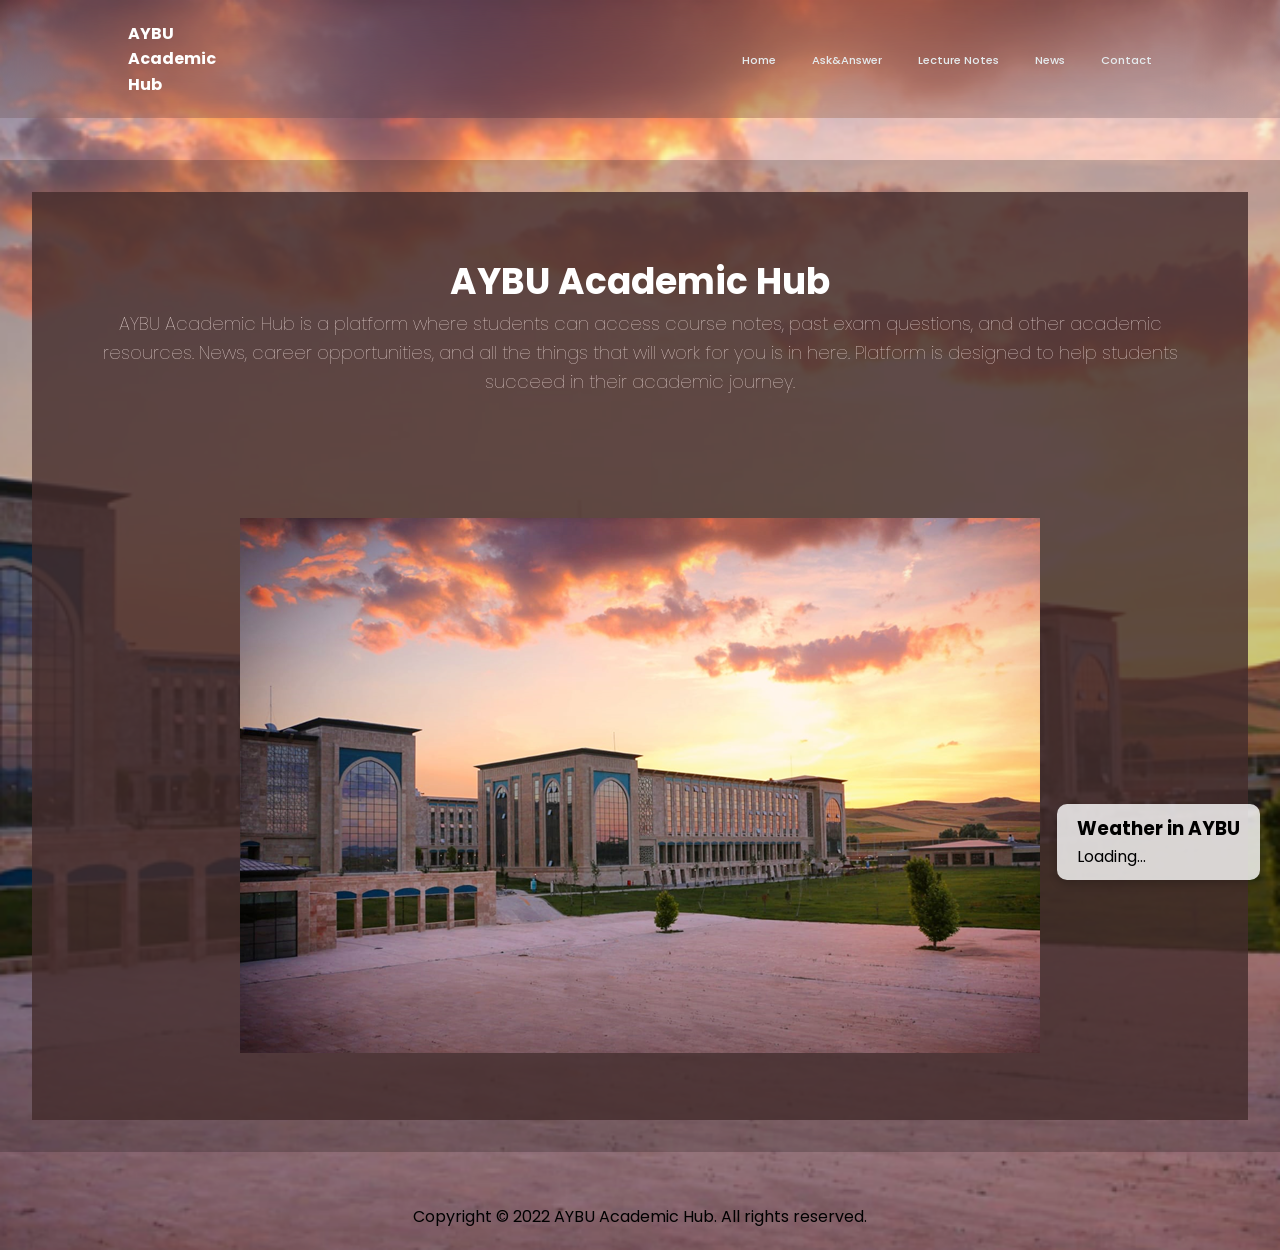
<file: index.html>
<!DOCTYPE html>
<html lang="en">
<head>
  <meta charset="UTF-8" />
  <meta name="viewport" content="width=device-width, initial-scale=1.0" />
  <title>AYBU Academic Hub</title>
  <link rel="stylesheet" href="style.css" />
  <link href="https://unpkg.com/boxicons@2.1.4/css/boxicons.min.css" rel="stylesheet" />
</head>

<body>
  <header class="header">
    <a href="#" class="logo">
      AYBU <br />
      Academic <br />
      Hub
    </a>

    <input type="checkbox" id="check" />
    <label for="check" class="icons">
      <i class="bx bx-menu" id="menu-icon"></i>
      <i class="bx bx-x" id="close-icon"></i>
    </label>
    <nav class="navbar">
      <a href="index.html" style="--i: 0">Home</a>
      <a href="pages/ask-answer/ask_answer.html" style="--i: 1">Ask&Answer</a>
      <a href="pages/lecture-notes/lecture-notes.html" style="--i: 2">Lecture Notes</a>
      <a href="pages/news/news.html" style="--i: 3">News</a>
      <a href="pages/contact/contactus_form.html" style="--i: 8">Contact</a>
    </nav>
  </header>

  <div class="main">
    <div class="main-page">
      <h1>AYBU Academic Hub</h1>
      <p>
        AYBU Academic Hub is a platform where students can access course notes, past exam questions, and other academic resources. News, career opportunities, and all the things that will work for you is in here. Platform is designed to help students succeed in their academic journey.
      </p>
    </div>

    <div class="images">
      <div class="photo">
        <img src="background.png" alt="photo" />
      </div>
    </div>
  </div>

  <footer>
    <p>Copyright © 2022 AYBU Academic Hub. All rights reserved.</p>
  </footer>

  <!-- Weather Display -->
  <div id="weather">
    <h3>Weather in AYBU</h3>
    <p>Loading...</p>
  </div>

  <script src="https://code.jquery.com/jquery-3.6.0.min.js"></script>
  <script>
    $(document).ready(function() {
      var city = "Ankara";

      $.get('http://api.openweathermap.org/data/2.5/weather?q=' + city + '&units=metric&appid=506c04c8964f81d05743f45f600991e8', function(weather) {
        var temperature = weather.main.temp.toFixed(0);
        $('#weather').html('<h3>Weather in AYBU</h3><p>Temperature: ' + temperature + '°C</p>');
      }, "json");
    });
  </script>
</body>
</html>
</file>
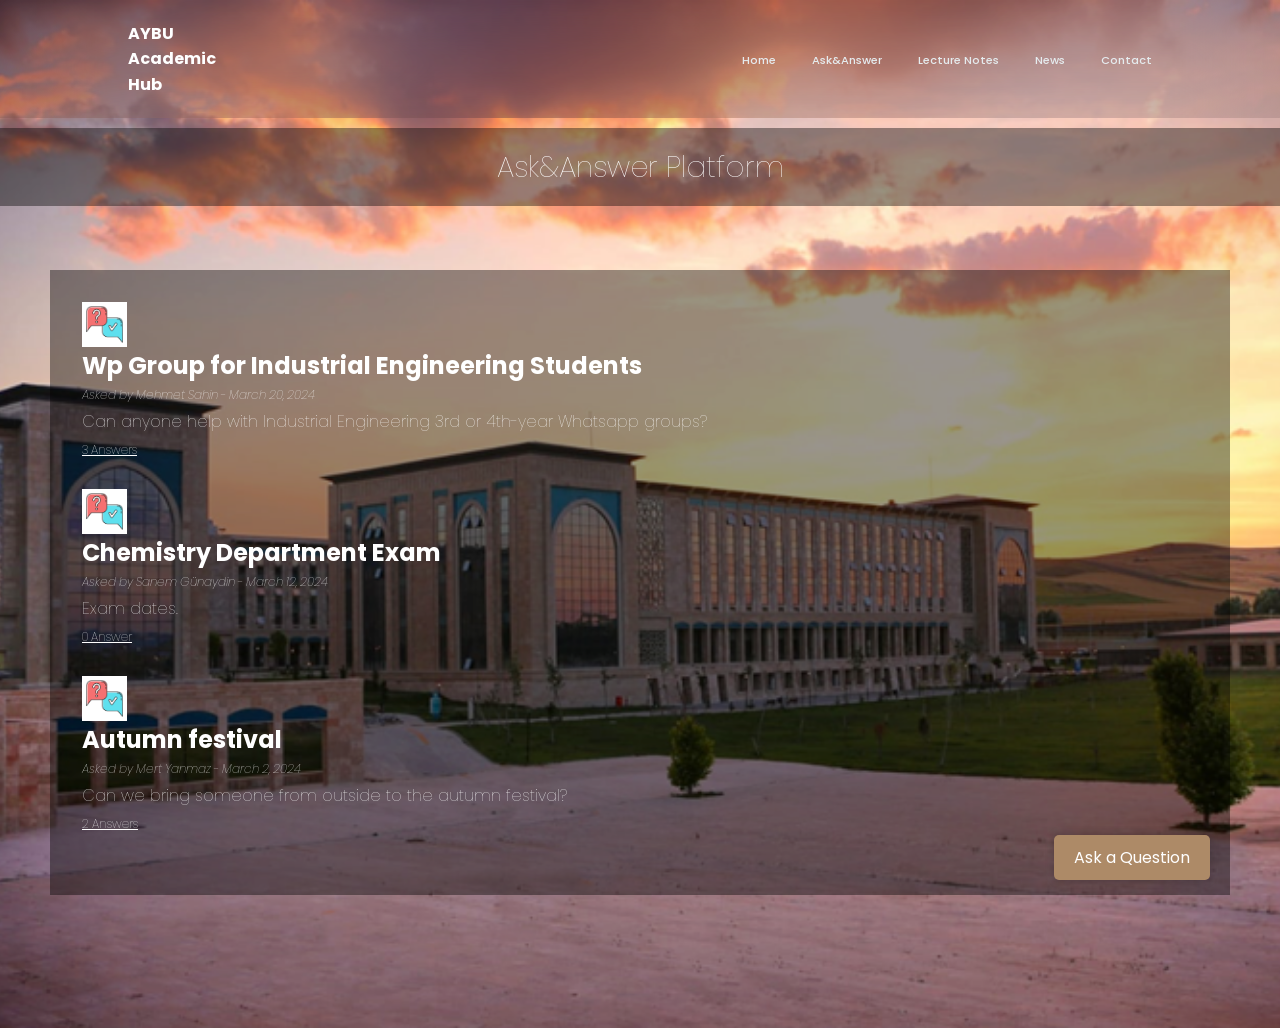
<file: pages/ask-answer/ask_answer.html>
<!DOCTYPE html>
<html lang="en">
<head>
    <meta charset="UTF-8">
    <meta name="viewport" content="width=device-width, initial-scale=1.0">
    <title>Ask&Answer Page</title>
    <link rel="stylesheet" href="style.css">
    <link href='https://fonts.googleapis.com/css2?family=Poppins:wght@400;700&display=swap' rel='stylesheet'>
</head>
<body class="body">
    <header class="header">
        <a href="#" class="logo">AYBU <br> Academic <br> Hub</a>

        <input type="checkbox" id="check">
        <label for="check" class="icons">
            <i class='bx bx-menu' id="menu-icon"></i>
            <i class='bx bx-x' id="close-icon"></i>
        </label>
        <nav class="navbar">
            <a href="../../index.html" style="--i:0;">Home</a>
            <a href="ask_answer.html" style="--i:1;">Ask&Answer</a>
            <a href="../lecture-notes/lecture-notes.html" style="--i:2;">Lecture Notes</a>
            <a href="../news/news.html"--i:3;">News</a>
           
            <a href="../contact/contactus_form.html" style="--i:8;">Contact</a>
        </nav>
    </header>

    <h1 class="ask-answer-heading">Ask&Answer Platform</h1>
    
     <div class="ask-answer-content">
        <!-- Soru listesi burada olacak -->
        <div class="question-list">
            <div class="question">
                <img src="ask-answer.png" alt="AA Image 1" class="ask-answer-image">
                <div class="question-details">
                    <h2 class="question-title">Wp Group for Industrial Engineering Students</h2>
                    <p class="question-info">Asked by Mehmet Sahin - March 20, 2024</p>
                    <p class="question-description">Can anyone help with Industrial Engineering 3rd or 4th-year Whatsapp groups?</p>
                    <p class="question-answer">3 Answers</p> 
                </div> 
            </div>
            <div class="question">
                <img src="ask-answer.png" alt="AA Image 2" class="ask-answer-image">
                <div class="question-details">
                    <h2 class="question-title">Chemistry Department Exam</h2>
                    <p class="question-info">Asked by Sanem Günaydin - March 12, 2024</p>
                    <p class="question-description">Exam dates. </p>
                    <p class="question-answer">0 Answer</p> 
                </div>
            </div>
            <div class="question">
                <img src="ask-answer.png" alt="AA Image 3" class="ask-answer-image">
                <div class="question-details">
                    <h2 class="question-title">Autumn festival</h2>
                    <p class="question-info">Asked by Mert Yanmaz - March 2, 2024</p>
                    <p class="question-description">Can we bring someone from outside to the autumn festival?</p>
                    <p class="question-answer">2 Answers</p> 
                </div>
            </div>
        </div>
    </div>

    <button class="ask-question-button">Ask a Question</button>
</body>
</html>
</file>
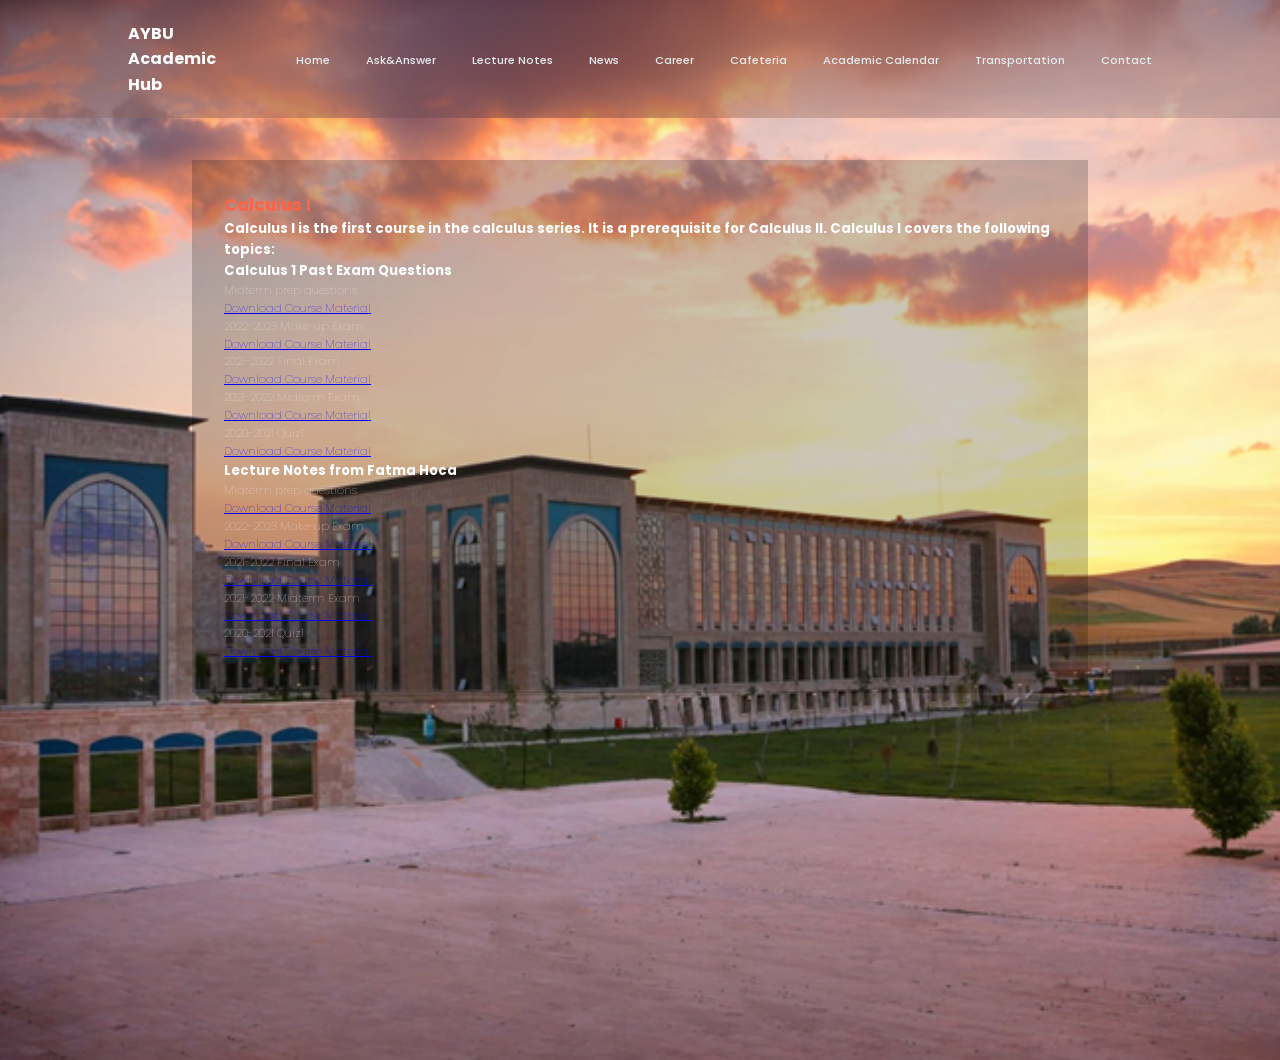
<file: pages/courses/calculus1.html>
<!DOCTYPE html>
<html lang="en">

<head>
    <meta charset="UTF-8">
    <meta name="viewport" content="width=device-width, initial-scale=1.0">
    <title>Calculus1</title>
    <link rel="stylesheet" href="style.css">
    <link href='https://unpkg.com/boxicons@2.1.4/css/boxicons.min.css' rel="stylesheet">
</head>

<body>
    <div class="nav">
        <header class="header">
            <a href="#" class="logo">AYBU <br> Academic <br> Hub</a>

            <input type="checkbox" id="check">
            <label for="check" class="icons">
                <i class='bx bx-menu' id="menu-icon"></i>
                <i class='bx bx-x' id="close-icon"></i>
            </label>
            <nav class="navbar">
                <a href="../../index.html" style="--i:0;">Home</a>
                <a href="../ask-answer/ask_answer.html" style="--i:1;">Ask&Answer</a>
                <a href="../lecture-notes/lecture-notes.html" style="--i:2;">Lecture Notes</a>
                <a href="../news/news.html"--i:3;">News</a>
                <a href="#" style="--i:4;">Career</a>
                <a href="#" style="--i:5;">Cafeteria</a>
                <a href="#" style="--i:6;">Academic Calendar</a>
                <a href="#" style="--i:7;">Transportation</a>
                <a href="../contact/contactus_form.html" style="--i:8;">Contact</a>
            </nav>
        </header>
    </div>
    <div class="content">
        <div class="main">
            <div class="title">
                <h2>Calculus I</h2>
                <h3>Calculus I is the first course in the calculus series. It is a prerequisite for Calculus II. Calculus
                    I covers the following topics:</h3>
                    <div class="course-materials">
                        <h3>Calculus 1 Past Exam Questions</h3>
                        <p>Midterm prep questions</p>
                        <a href="Sprint 2 - Interactive Web Application Initial Design.pdf" download="Calculus_I_Course_Material.pdf">Download Course Material</a>    
                        <p>2022-2023 Make-up Exam</p>
                        <a href="Sprint 2 - Interactive Web Application Initial Design.pdf" download="Calculus_I_Course_Material.pdf">Download Course Material</a>
                        <p>2021-2022 Final Exam</p>
                        <a href="Sprint 2 - Interactive Web Application Initial Design.pdf" download="Calculus_I_Course_Material.pdf">Download Course Material</a>
                        <p>2021-2022 Midterm Exam</p>
                        <a href="Sprint 2 - Interactive Web Application Initial Design.pdf" download="Calculus_I_Course_Material.pdf">Download Course Material</a>
                        <p>2020-2021 Quiz1</p>
                        <a href="Sprint 2 - Interactive Web Application Initial Design.pdf" download="Calculus_I_Course_Material.pdf">Download Course Material</a>
                        <h3>Lecture Notes from Fatma Hoca</h3>
                        <p>Midterm prep questions</p>
                        <a href="Sprint 2 - Interactive Web Application Initial Design.pdf" download="Calculus_I_Course_Material.pdf">Download Course Material</a>
                        <p>2022-2023 Make-up Exam</p>
                        <a href="Sprint 2 - Interactive Web Application Initial Design.pdf" download="Calculus_I_Course_Material.pdf">Download Course Material</a>
                        <p>2021-2022 Final Exam</p>
                        <a href="Sprint 2 - Interactive Web Application Initial Design.pdf" download="Calculus_I_Course_Material.pdf">Download Course Material</a>
                        <p>2021-2022 Midterm Exam</p>
                        <a href="Sprint 2 - Interactive Web Application Initial Design.pdf" download="Calculus_I_Course_Material.pdf">Download Course Material</a>
                        <p>2020-2021 Quiz1</p>
                        <a href="Sprint 2 - Interactive Web Application Initial Design.pdf" download="Calculus_I_Course_Material.pdf">Download Course Material</a>
                       
                    </div>
                   
                </div>
        </div>

</body>

</html>
</file>
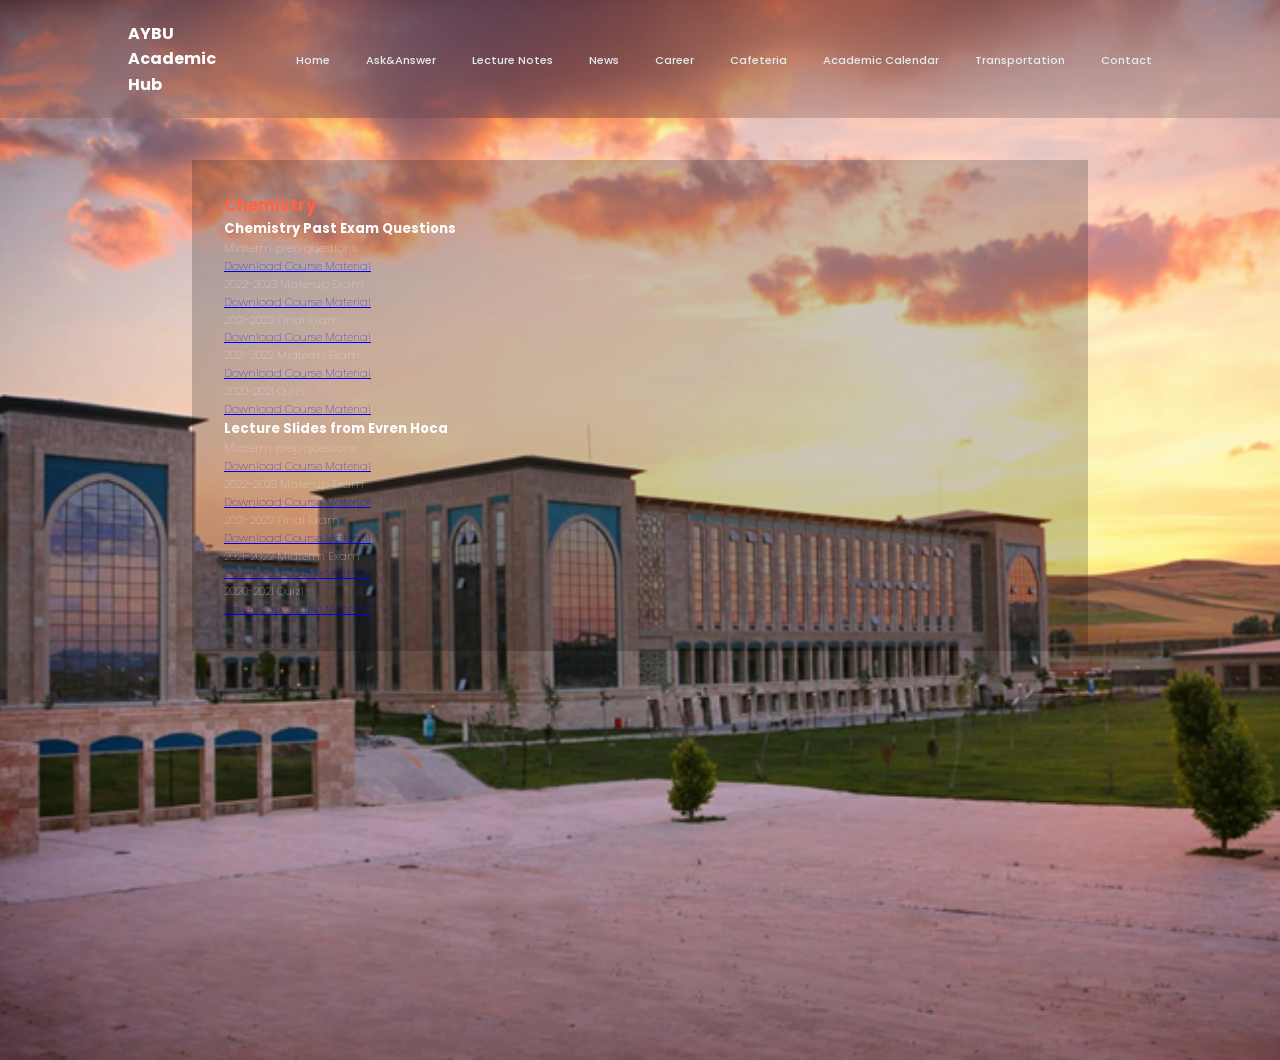
<file: pages/courses/chemistry.html>
<!DOCTYPE html>
<html lang="en">

<head>
    <meta charset="UTF-8">
    <meta name="viewport" content="width=device-width, initial-scale=1.0">
    <title>Calculus1</title>
    <link rel="stylesheet" href="style.css">
    <link href='https://unpkg.com/boxicons@2.1.4/css/boxicons.min.css' rel="stylesheet">
</head>

<body>
    <div class="nav">
        <header class="header">
            <a href="#" class="logo">AYBU <br> Academic <br> Hub</a>

            <input type="checkbox" id="check">
            <label for="check" class="icons">
                <i class='bx bx-menu' id="menu-icon"></i>
                <i class='bx bx-x' id="close-icon"></i>
            </label>
            <nav class="navbar">
                <a href="../../index.html" style="--i:0;">Home</a>
                <a href="../ask-answer/ask_answer.html" style="--i:1;">Ask&Answer</a>
                <a href="../lecture-notes/lecture-notes.html" style="--i:2;">Lecture Notes</a>
                <a href="../news/news.html"--i:3;">News</a>
                <a href="#" style="--i:4;">Career</a>
                <a href="#" style="--i:5;">Cafeteria</a>
                <a href="#" style="--i:6;">Academic Calendar</a>
                <a href="#" style="--i:7;">Transportation</a>
                <a href="../contact/contactus_form.html" style="--i:8;">Contact</a>
            </nav>
        </header>
    </div>
    <div class="content">
        <div class="main">
            <div class="title">
                <h2>Chemistry</h2>
                
                    <div class="course-materials">
                        <h3>Chemistry Past Exam Questions</h3>
                        <p>Midterm prep questions</p>
                        <a href="Sprint 2 - Interactive Web Application Initial Design.pdf" download="Course_Material.pdf">Download Course Material</a>    
                        <p>2022-2023 Make-up Exam</p>
                        <a href="Sprint 2 - Interactive Web Application Initial Design.pdf" download="Course_Material.pdf">Download Course Material</a>
                        <p>2021-2022 Final Exam</p>
                        <a href="Sprint 2 - Interactive Web Application Initial Design.pdf" download="Course_Material.pdf">Download Course Material</a>
                        <p>2021-2022 Midterm Exam</p>
                        <a href="Sprint 2 - Interactive Web Application Initial Design.pdf" download="Course_Material.pdf">Download Course Material</a>
                        <p>2020-2021 Quiz1</p>
                        <a href="Sprint 2 - Interactive Web Application Initial Design.pdf" download="Course_Material.pdf">Download Course Material</a>
                        <h3>Lecture Slides from Evren Hoca</h3>
                        <p>Midterm prep questions</p>
                        <a href="Sprint 2 - Interactive Web Application Initial Design.pdf" download="Course_Material.pdf">Download Course Material</a>
                        <p>2022-2023 Make-up Exam</p>
                        <a href="Sprint 2 - Interactive Web Application Initial Design.pdf" download="Course_Material.pdf">Download Course Material</a>
                        <p>2021-2022 Final Exam</p>
                        <a href="Sprint 2 - Interactive Web Application Initial Design.pdf" download="Course_Material.pdf">Download Course Material</a>
                        <p>2021-2022 Midterm Exam</p>
                        <a href="Sprint 2 - Interactive Web Application Initial Design.pdf" download="Course_Material.pdf">Download Course Material</a>
                        <p>2020-2021 Quiz1</p>
                        <a href="Sprint 2 - Interactive Web Application Initial Design.pdf" download="Course_Material.pdf">Download Course Material</a>
                       
                    </div>
                   
                </div>
        </div>

</body>

</html>
</file>
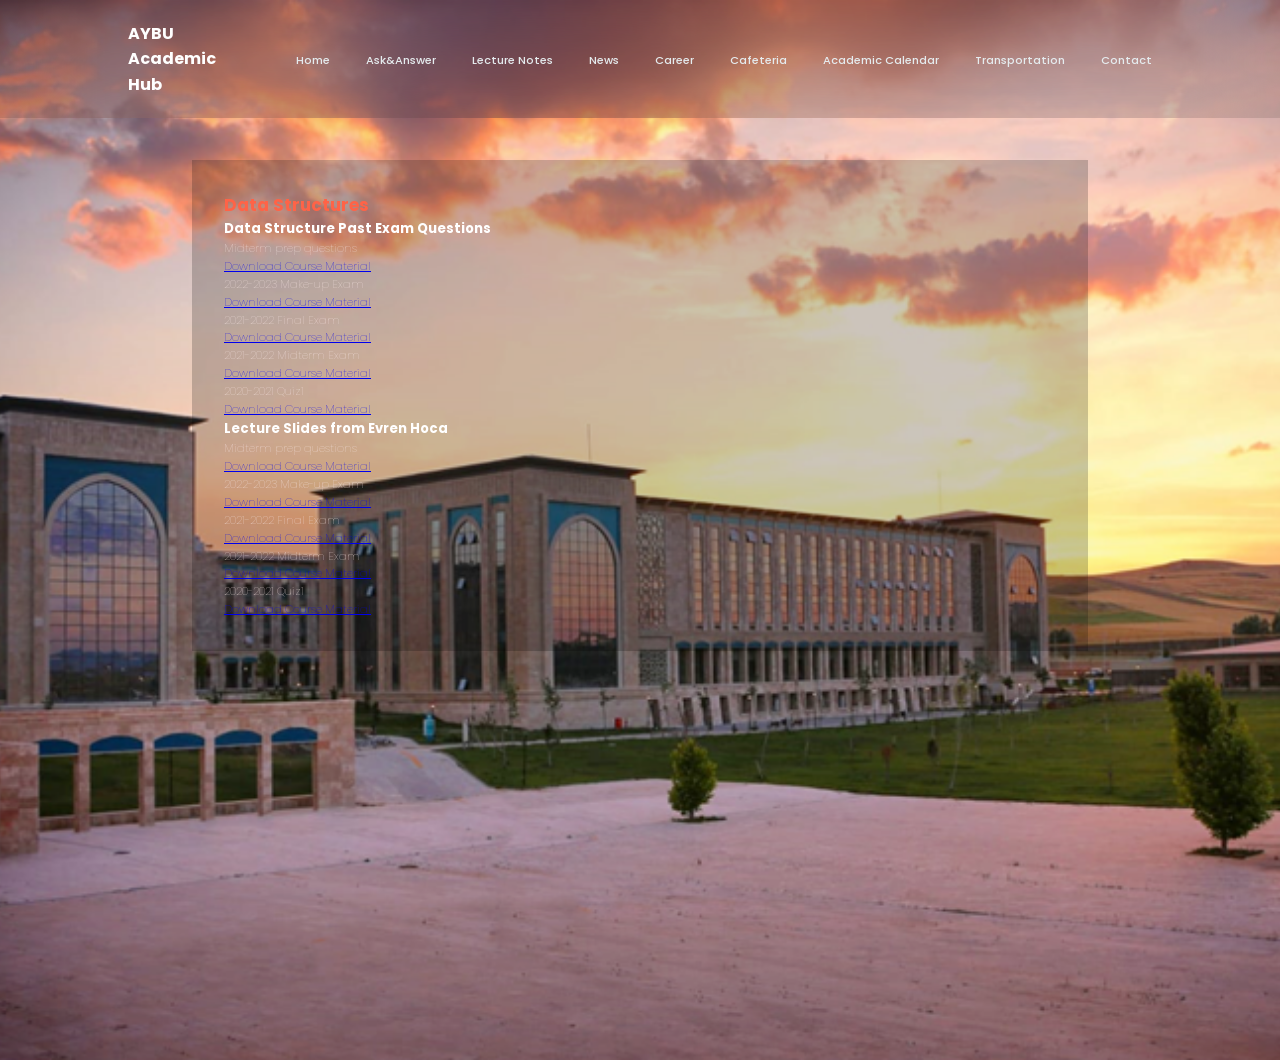
<file: pages/courses/data.html>
<!DOCTYPE html>
<html lang="en">

<head>
    <meta charset="UTF-8">
    <meta name="viewport" content="width=device-width, initial-scale=1.0">
    <title>Calculus1</title>
    <link rel="stylesheet" href="style.css">
    <link href='https://unpkg.com/boxicons@2.1.4/css/boxicons.min.css' rel="stylesheet">
</head>

<body>
    <div class="nav">
        <header class="header">
            <a href="#" class="logo">AYBU <br> Academic <br> Hub</a>

            <input type="checkbox" id="check">
            <label for="check" class="icons">
                <i class='bx bx-menu' id="menu-icon"></i>
                <i class='bx bx-x' id="close-icon"></i>
            </label>
            <nav class="navbar">
                <a href="../../index.html" style="--i:0;">Home</a>
                <a href="../ask-answer/ask_answer.html" style="--i:1;">Ask&Answer</a>
                <a href="../lecture-notes/lecture-notes.html" style="--i:2;">Lecture Notes</a>
                <a href="../news/news.html"--i:3;">News</a>
                <a href="#" style="--i:4;">Career</a>
                <a href="#" style="--i:5;">Cafeteria</a>
                <a href="#" style="--i:6;">Academic Calendar</a>
                <a href="#" style="--i:7;">Transportation</a>
                <a href="../contact/contactus_form.html" style="--i:8;">Contact</a>
            </nav>
        </header>
    </div>
    <div class="content">
        <div class="main">
            <div class="title">
                <h2>Data Structures</h2>
                
                    <div class="course-materials">
                        <h3>Data Structure Past Exam Questions</h3>
                        <p>Midterm prep questions</p>
                        <a href="Sprint 2 - Interactive Web Application Initial Design.pdf" download="Course_Material.pdf">Download Course Material</a>    
                        <p>2022-2023 Make-up Exam</p>
                        <a href="Sprint 2 - Interactive Web Application Initial Design.pdf" download="Course_Material.pdf">Download Course Material</a>
                        <p>2021-2022 Final Exam</p>
                        <a href="Sprint 2 - Interactive Web Application Initial Design.pdf" download="Course_Material.pdf">Download Course Material</a>
                        <p>2021-2022 Midterm Exam</p>
                        <a href="Sprint 2 - Interactive Web Application Initial Design.pdf" download="Course_Material.pdf">Download Course Material</a>
                        <p>2020-2021 Quiz1</p>
                        <a href="Sprint 2 - Interactive Web Application Initial Design.pdf" download="Course_Material.pdf">Download Course Material</a>
                        <h3>Lecture Slides from Evren Hoca</h3>
                        <p>Midterm prep questions</p>
                        <a href="Sprint 2 - Interactive Web Application Initial Design.pdf" download="Course_Material.pdf">Download Course Material</a>
                        <p>2022-2023 Make-up Exam</p>
                        <a href="Sprint 2 - Interactive Web Application Initial Design.pdf" download="Course_Material.pdf">Download Course Material</a>
                        <p>2021-2022 Final Exam</p>
                        <a href="Sprint 2 - Interactive Web Application Initial Design.pdf" download="Course_Material.pdf">Download Course Material</a>
                        <p>2021-2022 Midterm Exam</p>
                        <a href="Sprint 2 - Interactive Web Application Initial Design.pdf" download="Course_Material.pdf">Download Course Material</a>
                        <p>2020-2021 Quiz1</p>
                        <a href="Sprint 2 - Interactive Web Application Initial Design.pdf" download="Course_Material.pdf">Download Course Material</a>
                       
                    </div>
                   
                </div>
        </div>

</body>

</html>
</file>
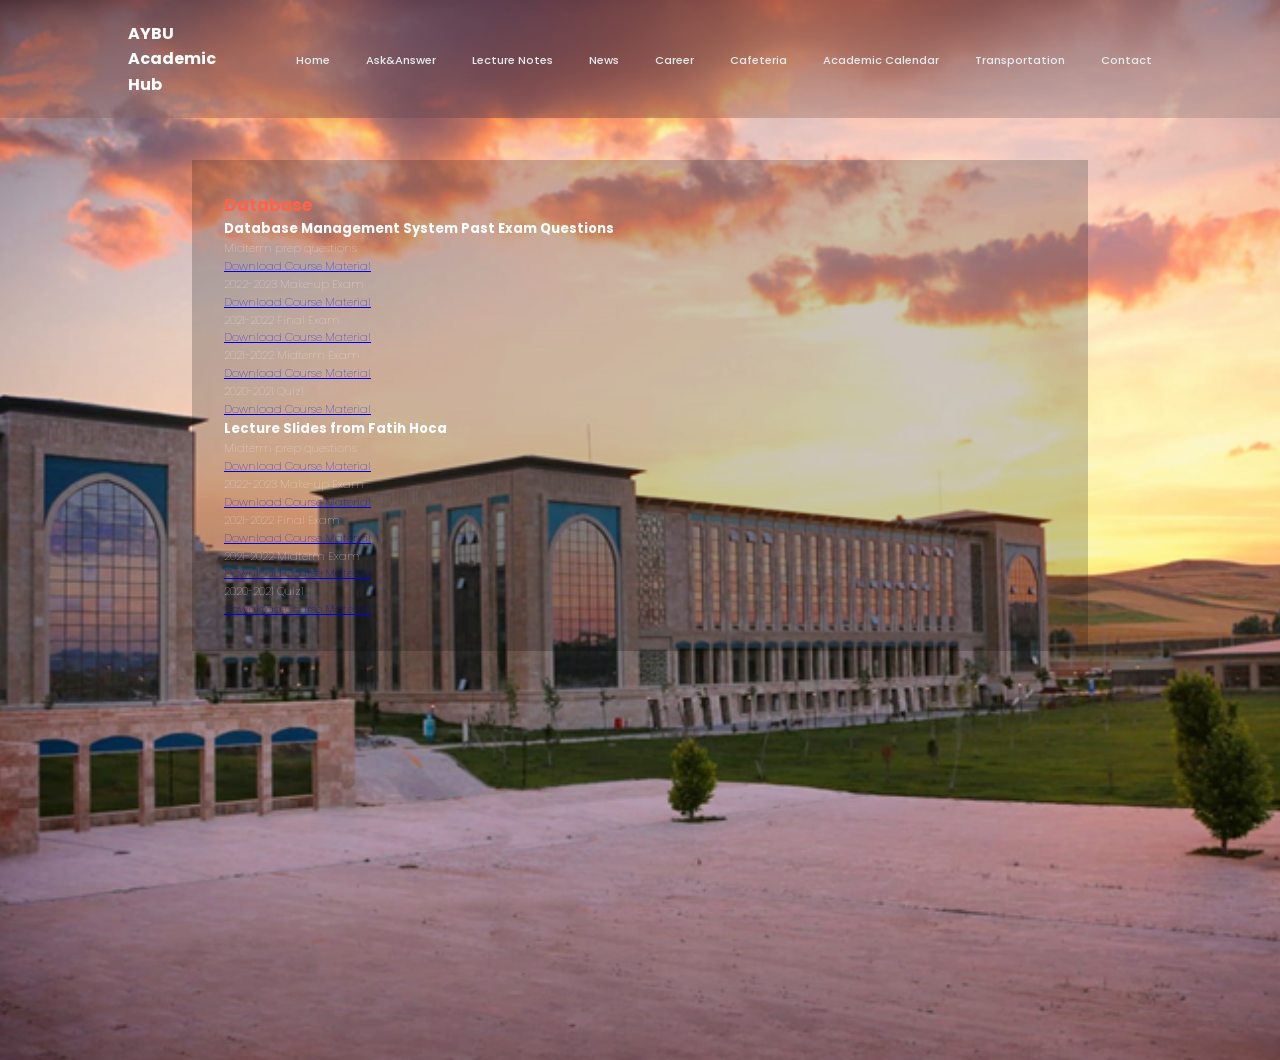
<file: pages/courses/database.html>
<!DOCTYPE html>
<html lang="en">

<head>
    <meta charset="UTF-8">
    <meta name="viewport" content="width=device-width, initial-scale=1.0">
    <title>Calculus1</title>
    <link rel="stylesheet" href="style.css">
    <link href='https://unpkg.com/boxicons@2.1.4/css/boxicons.min.css' rel="stylesheet">
</head>

<body>
    <div class="nav">
        <header class="header">
            <a href="#" class="logo">AYBU <br> Academic <br> Hub</a>

            <input type="checkbox" id="check">
            <label for="check" class="icons">
                <i class='bx bx-menu' id="menu-icon"></i>
                <i class='bx bx-x' id="close-icon"></i>
            </label>
            <nav class="navbar">
                <a href="../../index.html" style="--i:0;">Home</a>
                <a href="../ask-answer/ask_answer.html" style="--i:1;">Ask&Answer</a>
                <a href="../lecture-notes/lecture-notes.html" style="--i:2;">Lecture Notes</a>
                <a href="../news/news.html"--i:3;">News</a>
                <a href="#" style="--i:4;">Career</a>
                <a href="#" style="--i:5;">Cafeteria</a>
                <a href="#" style="--i:6;">Academic Calendar</a>
                <a href="#" style="--i:7;">Transportation</a>
                <a href="../contact/contactus_form.html" style="--i:8;">Contact</a>
            </nav>
        </header>
    </div>
    <div class="content">
        <div class="main">
            <div class="title">
                <h2>Database</h2>
                
                    <div class="course-materials">
                        <h3>Database Management System Past Exam Questions</h3>
                        <p>Midterm prep questions</p>
                        <a href="Sprint 2 - Interactive Web Application Initial Design.pdf" download="Course_Material.pdf">Download Course Material</a>    
                        <p>2022-2023 Make-up Exam</p>
                        <a href="Sprint 2 - Interactive Web Application Initial Design.pdf" download="Course_Material.pdf">Download Course Material</a>
                        <p>2021-2022 Final Exam</p>
                        <a href="Sprint 2 - Interactive Web Application Initial Design.pdf" download="Course_Material.pdf">Download Course Material</a>
                        <p>2021-2022 Midterm Exam</p>
                        <a href="Sprint 2 - Interactive Web Application Initial Design.pdf" download="Course_Material.pdf">Download Course Material</a>
                        <p>2020-2021 Quiz1</p>
                        <a href="Sprint 2 - Interactive Web Application Initial Design.pdf" download="Course_Material.pdf">Download Course Material</a>
                        <h3>Lecture Slides from Fatih Hoca</h3>
                        <p>Midterm prep questions</p>
                        <a href="Sprint 2 - Interactive Web Application Initial Design.pdf" download="Course_Material.pdf">Download Course Material</a>
                        <p>2022-2023 Make-up Exam</p>
                        <a href="Sprint 2 - Interactive Web Application Initial Design.pdf" download="Course_Material.pdf">Download Course Material</a>
                        <p>2021-2022 Final Exam</p>
                        <a href="Sprint 2 - Interactive Web Application Initial Design.pdf" download="Course_Material.pdf">Download Course Material</a>
                        <p>2021-2022 Midterm Exam</p>
                        <a href="Sprint 2 - Interactive Web Application Initial Design.pdf" download="Course_Material.pdf">Download Course Material</a>
                        <p>2020-2021 Quiz1</p>
                        <a href="Sprint 2 - Interactive Web Application Initial Design.pdf" download="Course_Material.pdf">Download Course Material</a>
                       
                    </div>
                   
                </div>
        </div>

</body>

</html>
</file>
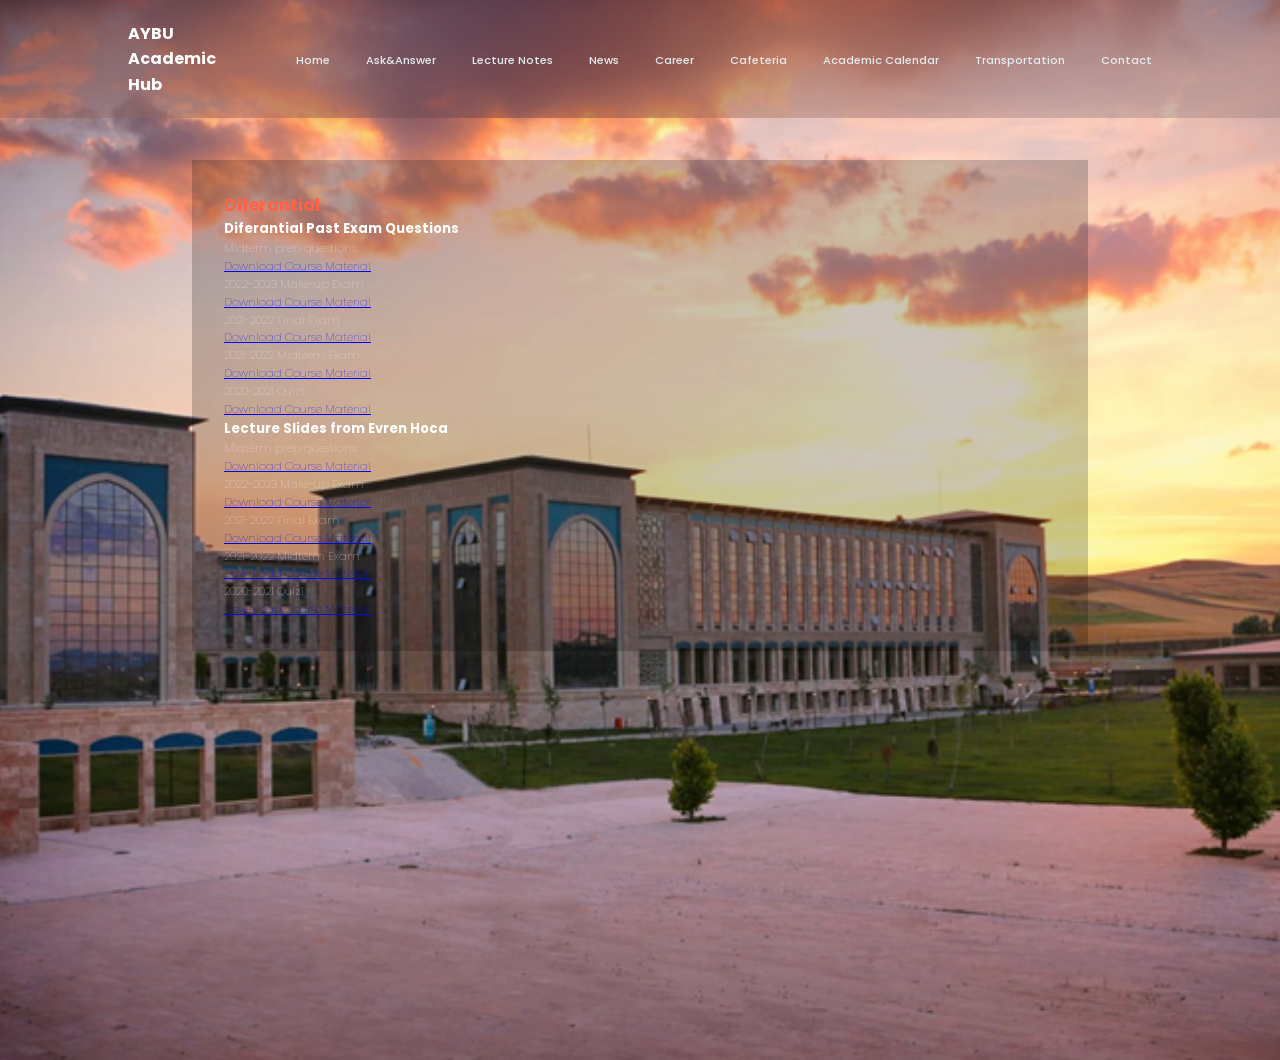
<file: pages/courses/dif.html>
<!DOCTYPE html>
<html lang="en">

<head>
    <meta charset="UTF-8">
    <meta name="viewport" content="width=device-width, initial-scale=1.0">
    <title>Calculus1</title>
    <link rel="stylesheet" href="style.css">
    <link href='https://unpkg.com/boxicons@2.1.4/css/boxicons.min.css' rel="stylesheet">
</head>

<body>
    <div class="nav">
        <header class="header">
            <a href="#" class="logo">AYBU <br> Academic <br> Hub</a>

            <input type="checkbox" id="check">
            <label for="check" class="icons">
                <i class='bx bx-menu' id="menu-icon"></i>
                <i class='bx bx-x' id="close-icon"></i>
            </label>
            <nav class="navbar">
                <a href="../../index.html" style="--i:0;">Home</a>
                <a href="../ask-answer/ask_answer.html" style="--i:1;">Ask&Answer</a>
                <a href="../lecture-notes/lecture-notes.html" style="--i:2;">Lecture Notes</a>
                <a href="../news/news.html"--i:3;">News</a>
                <a href="#" style="--i:4;">Career</a>
                <a href="#" style="--i:5;">Cafeteria</a>
                <a href="#" style="--i:6;">Academic Calendar</a>
                <a href="#" style="--i:7;">Transportation</a>
                <a href="../contact/contactus_form.html" style="--i:8;">Contact</a>
            </nav>
        </header>
    </div>
    <div class="content">
        <div class="main">
            <div class="title">
                <h2>Diferantial </h2>
             
                    <div class="course-materials">
                        <h3>Diferantial Past Exam Questions</h3>
                        <p>Midterm prep questions</p>
                        <a href="Sprint 2 - Interactive Web Application Initial Design.pdf" download="Course_Material.pdf">Download Course Material</a>    
                        <p>2022-2023 Make-up Exam</p>
                        <a href="Sprint 2 - Interactive Web Application Initial Design.pdf" download="Course_Material.pdf">Download Course Material</a>
                        <p>2021-2022 Final Exam</p>
                        <a href="Sprint 2 - Interactive Web Application Initial Design.pdf" download="Course_Material.pdf">Download Course Material</a>
                        <p>2021-2022 Midterm Exam</p>
                        <a href="Sprint 2 - Interactive Web Application Initial Design.pdf" download="Course_Material.pdf">Download Course Material</a>
                        <p>2020-2021 Quiz1</p>
                        <a href="Sprint 2 - Interactive Web Application Initial Design.pdf" download="Course_Material.pdf">Download Course Material</a>
                        <h3>Lecture Slides from Evren Hoca</h3>
                        <p>Midterm prep questions</p>
                        <a href="Sprint 2 - Interactive Web Application Initial Design.pdf" download="Course_Material.pdf">Download Course Material</a>
                        <p>2022-2023 Make-up Exam</p>
                        <a href="Sprint 2 - Interactive Web Application Initial Design.pdf" download="Course_Material.pdf">Download Course Material</a>
                        <p>2021-2022 Final Exam</p>
                        <a href="Sprint 2 - Interactive Web Application Initial Design.pdf" download="Course_Material.pdf">Download Course Material</a>
                        <p>2021-2022 Midterm Exam</p>
                        <a href="Sprint 2 - Interactive Web Application Initial Design.pdf" download="Course_Material.pdf">Download Course Material</a>
                        <p>2020-2021 Quiz1</p>
                        <a href="Sprint 2 - Interactive Web Application Initial Design.pdf" download="Course_Material.pdf">Download Course Material</a>
                       
                    </div>
                   
                </div>
        </div>

</body>

</html>
</file>
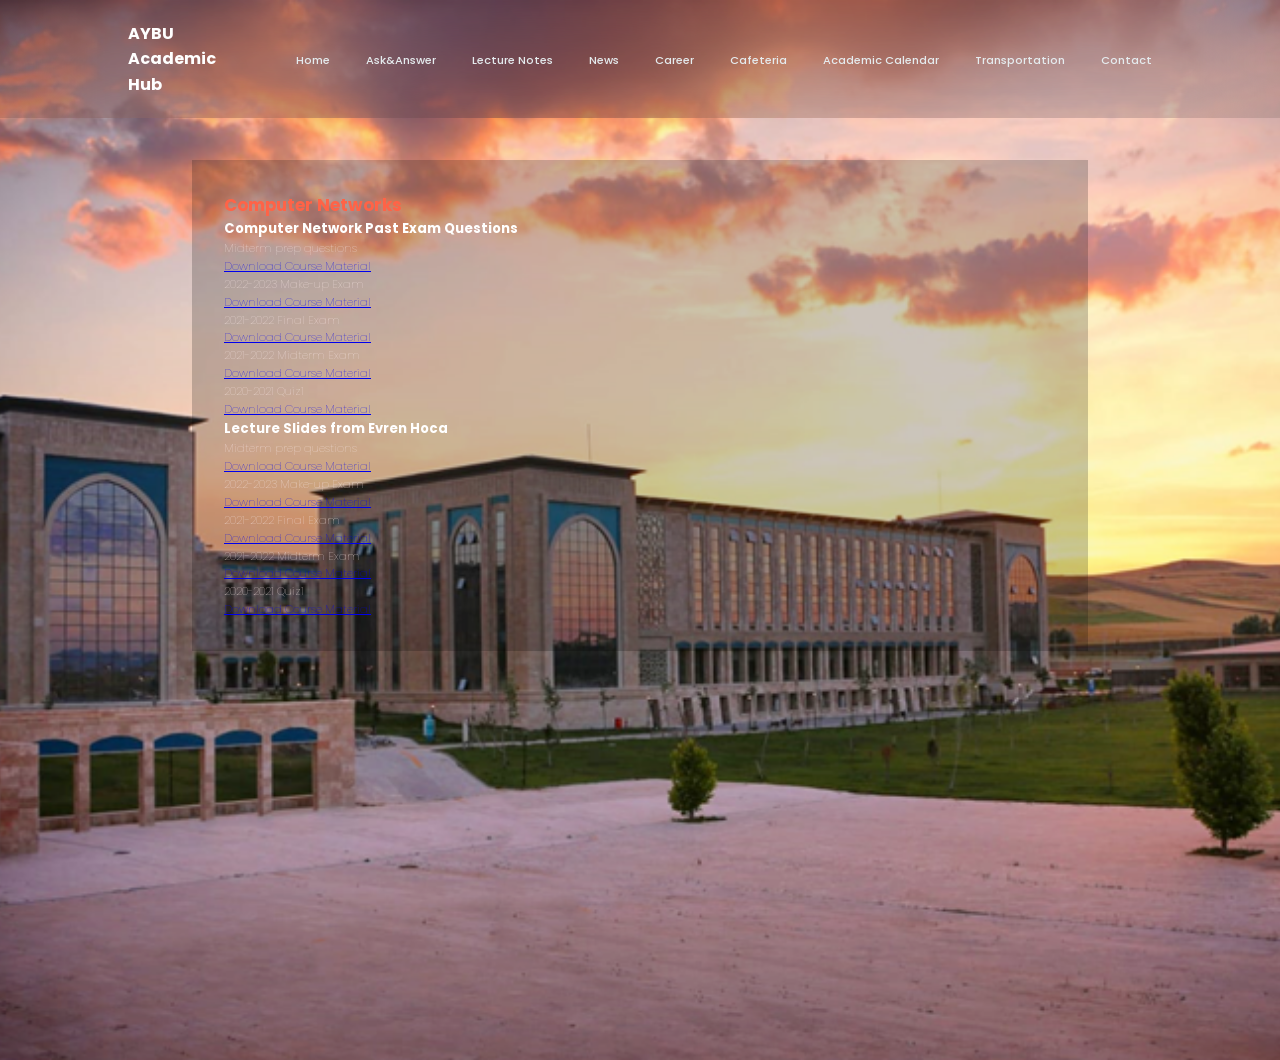
<file: pages/courses/network.html>
<!DOCTYPE html>
<html lang="en">

<head>
    <meta charset="UTF-8">
    <meta name="viewport" content="width=device-width, initial-scale=1.0">
    <title>Calculus1</title>
    <link rel="stylesheet" href="style.css">
    <link href='https://unpkg.com/boxicons@2.1.4/css/boxicons.min.css' rel="stylesheet">
</head>

<body>
    <div class="nav">
        <header class="header">
            <a href="#" class="logo">AYBU <br> Academic <br> Hub</a>

            <input type="checkbox" id="check">
            <label for="check" class="icons">
                <i class='bx bx-menu' id="menu-icon"></i>
                <i class='bx bx-x' id="close-icon"></i>
            </label>
            <nav class="navbar">
                <a href="../../index.html" style="--i:0;">Home</a>
                <a href="../ask-answer/ask_answer.html" style="--i:1;">Ask&Answer</a>
                <a href="../lecture-notes/lecture-notes.html" style="--i:2;">Lecture Notes</a>
                <a href="../news/news.html"--i:3;">News</a>
                <a href="#" style="--i:4;">Career</a>
                <a href="#" style="--i:5;">Cafeteria</a>
                <a href="#" style="--i:6;">Academic Calendar</a>
                <a href="#" style="--i:7;">Transportation</a>
                <a href="../contact/contactus_form.html" style="--i:8;">Contact</a>
            </nav>
        </header>
    </div>
    <div class="content">
        <div class="main">
            <div class="title">
                <h2>Computer Networks</h2>
               
                    <div class="course-materials">
                        <h3>Computer Network Past Exam Questions</h3>
                        <p>Midterm prep questions</p>
                        <a href="Sprint 2 - Interactive Web Application Initial Design.pdf" download="Course_Material.pdf">Download Course Material</a>    
                        <p>2022-2023 Make-up Exam</p>
                        <a href="Sprint 2 - Interactive Web Application Initial Design.pdf" download="Course_Material.pdf">Download Course Material</a>
                        <p>2021-2022 Final Exam</p>
                        <a href="Sprint 2 - Interactive Web Application Initial Design.pdf" download="Course_Material.pdf">Download Course Material</a>
                        <p>2021-2022 Midterm Exam</p>
                        <a href="Sprint 2 - Interactive Web Application Initial Design.pdf" download="Course_Material.pdf">Download Course Material</a>
                        <p>2020-2021 Quiz1</p>
                        <a href="Sprint 2 - Interactive Web Application Initial Design.pdf" download="Course_Material.pdf">Download Course Material</a>
                        <h3>Lecture Slides from Evren Hoca</h3>
                        <p>Midterm prep questions</p>
                        <a href="Sprint 2 - Interactive Web Application Initial Design.pdf" download="Course_Material.pdf">Download Course Material</a>
                        <p>2022-2023 Make-up Exam</p>
                        <a href="Sprint 2 - Interactive Web Application Initial Design.pdf" download="Course_Material.pdf">Download Course Material</a>
                        <p>2021-2022 Final Exam</p>
                        <a href="Sprint 2 - Interactive Web Application Initial Design.pdf" download="Course_Material.pdf">Download Course Material</a>
                        <p>2021-2022 Midterm Exam</p>
                        <a href="Sprint 2 - Interactive Web Application Initial Design.pdf" download="Course_Material.pdf">Download Course Material</a>
                        <p>2020-2021 Quiz1</p>
                        <a href="Sprint 2 - Interactive Web Application Initial Design.pdf" download="Course_Material.pdf">Download Course Material</a>
                       
                    </div>
                   
                </div>
        </div>

</body>

</html>
</file>
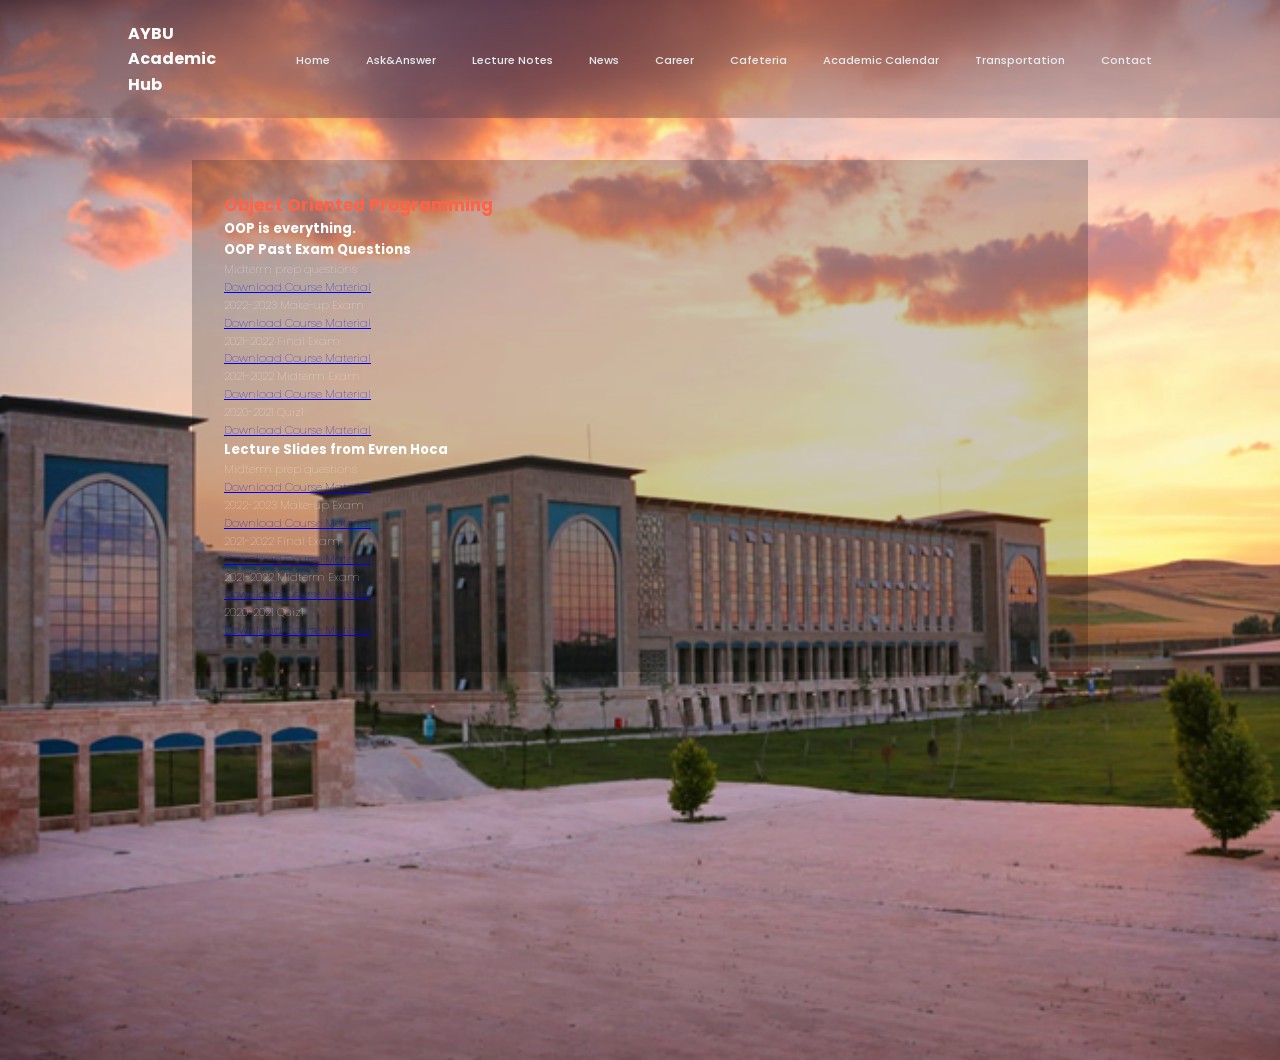
<file: pages/courses/oop.html>
<!DOCTYPE html>
<html lang="en">

<head>
    <meta charset="UTF-8">
    <meta name="viewport" content="width=device-width, initial-scale=1.0">
    <title>Calculus1</title>
    <link rel="stylesheet" href="style.css">
    <link href='https://unpkg.com/boxicons@2.1.4/css/boxicons.min.css' rel="stylesheet">
</head>

<body>
    <div class="nav">
        <header class="header">
            <a href="#" class="logo">AYBU <br> Academic <br> Hub</a>

            <input type="checkbox" id="check">
            <label for="check" class="icons">
                <i class='bx bx-menu' id="menu-icon"></i>
                <i class='bx bx-x' id="close-icon"></i>
            </label>
            <nav class="navbar">
                <a href="../../index.html" style="--i:0;">Home</a>
                <a href="../ask-answer/ask_answer.html" style="--i:1;">Ask&Answer</a>
                <a href="../lecture-notes/lecture-notes.html" style="--i:2;">Lecture Notes</a>
                <a href="../news/news.html"--i:3;">News</a>
                <a href="#" style="--i:4;">Career</a>
                <a href="#" style="--i:5;">Cafeteria</a>
                <a href="#" style="--i:6;">Academic Calendar</a>
                <a href="#" style="--i:7;">Transportation</a>
                <a href="../contact/contactus_form.html" style="--i:8;">Contact</a>
            </nav>
        </header>
    </div>
    <div class="content">
        <div class="main">
            <div class="title">
                <h2>Object Oriented Programming</h2>
                <h3>OOP is everything. </h3>
                    <div class="course-materials">
                        <h3>OOP Past Exam Questions</h3>
                        <p>Midterm prep questions</p>
                        <a href="Sprint 2 - Interactive Web Application Initial Design.pdf" download="OOP_Course_Material.pdf">Download Course Material</a>    
                        <p>2022-2023 Make-up Exam</p>
                        <a href="Sprint 2 - Interactive Web Application Initial Design.pdf" download="OOP_Course_Material.pdf">Download Course Material</a>
                        <p>2021-2022 Final Exam</p>
                        <a href="Sprint 2 - Interactive Web Application Initial Design.pdf" download="OOP_Course_Material.pdf">Download Course Material</a>
                        <p>2021-2022 Midterm Exam</p>
                        <a href="Sprint 2 - Interactive Web Application Initial Design.pdf" download="OOP_Course_Material.pdf">Download Course Material</a>
                        <p>2020-2021 Quiz1</p>
                        <a href="Sprint 2 - Interactive Web Application Initial Design.pdf" download="OOP_Course_Material.pdf">Download Course Material</a>
                        <h3>Lecture Slides from Evren Hoca</h3>
                        <p>Midterm prep questions</p>
                        <a href="Sprint 2 - Interactive Web Application Initial Design.pdf" download="OOP_Course_Material.pdf">Download Course Material</a>
                        <p>2022-2023 Make-up Exam</p>
                        <a href="Sprint 2 - Interactive Web Application Initial Design.pdf" download="OOP_Course_Material.pdf">Download Course Material</a>
                        <p>2021-2022 Final Exam</p>
                        <a href="Sprint 2 - Interactive Web Application Initial Design.pdf" download="OOP_Course_Material.pdf">Download Course Material</a>
                        <p>2021-2022 Midterm Exam</p>
                        <a href="Sprint 2 - Interactive Web Application Initial Design.pdf" download="OOP_Course_Material.pdf">Download Course Material</a>
                        <p>2020-2021 Quiz1</p>
                        <a href="Sprint 2 - Interactive Web Application Initial Design.pdf" download="OOP_Course_Material.pdf">Download Course Material</a>
                       
                    </div>
                   
                </div>
        </div>

</body>

</html>
</file>
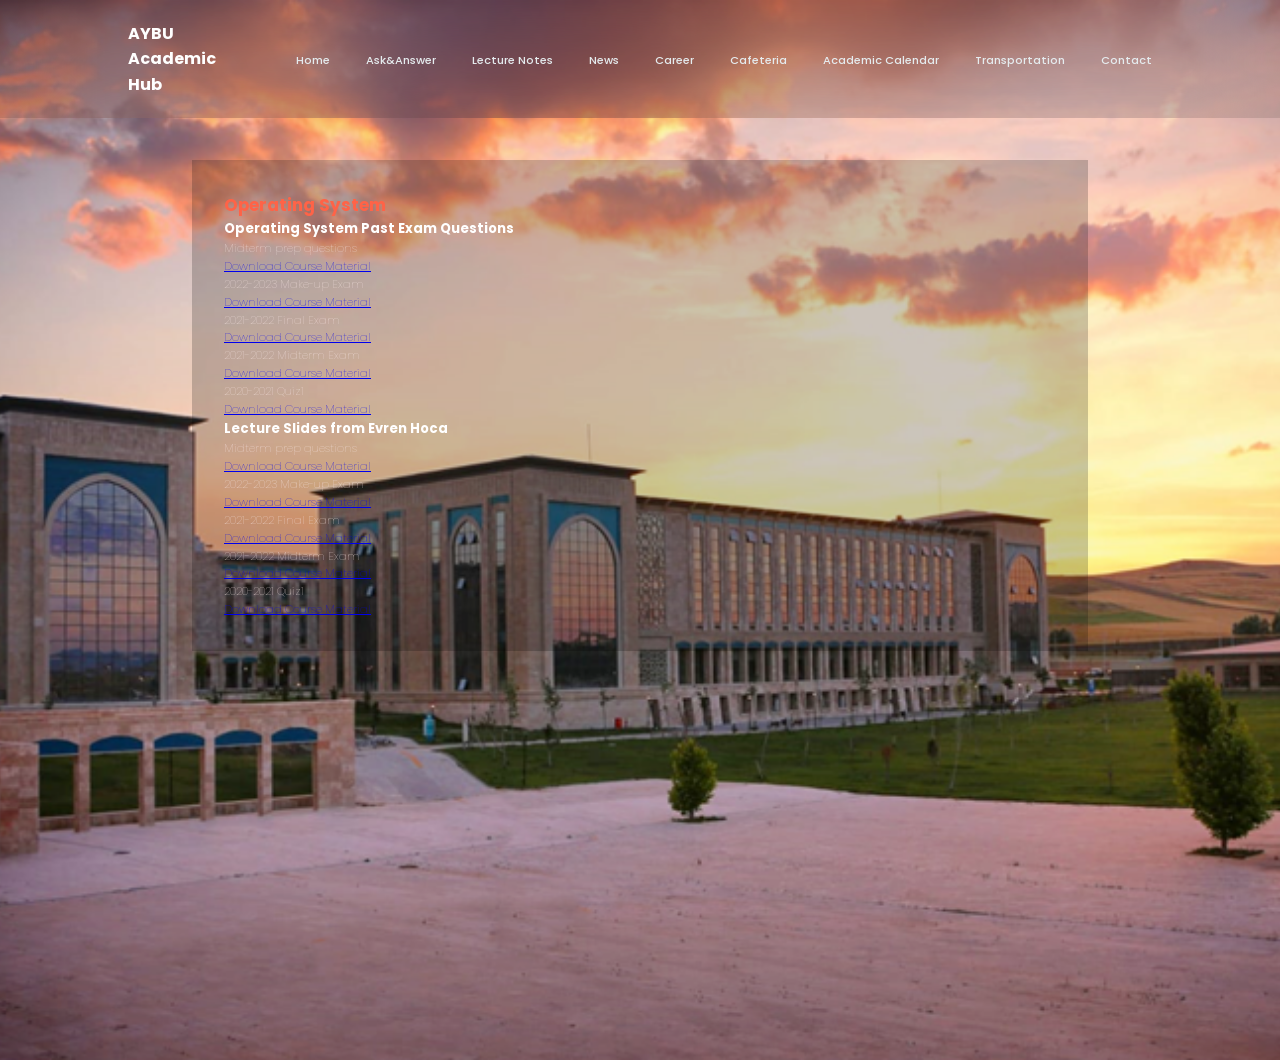
<file: pages/courses/os.html>
<!DOCTYPE html>
<html lang="en">

<head>
    <meta charset="UTF-8">
    <meta name="viewport" content="width=device-width, initial-scale=1.0">
    <title>Calculus1</title>
    <link rel="stylesheet" href="style.css">
    <link href='https://unpkg.com/boxicons@2.1.4/css/boxicons.min.css' rel="stylesheet">
</head>

<body>
    <div class="nav">
        <header class="header">
            <a href="#" class="logo">AYBU <br> Academic <br> Hub</a>

            <input type="checkbox" id="check">
            <label for="check" class="icons">
                <i class='bx bx-menu' id="menu-icon"></i>
                <i class='bx bx-x' id="close-icon"></i>
            </label>
            <nav class="navbar">
                <a href="../../index.html" style="--i:0;">Home</a>
                <a href="../ask-answer/ask_answer.html" style="--i:1;">Ask&Answer</a>
                <a href="../lecture-notes/lecture-notes.html" style="--i:2;">Lecture Notes</a>
                <a href="../news/news.html"--i:3;">News</a>
                <a href="#" style="--i:4;">Career</a>
                <a href="#" style="--i:5;">Cafeteria</a>
                <a href="#" style="--i:6;">Academic Calendar</a>
                <a href="#" style="--i:7;">Transportation</a>
                <a href="../contact/contactus_form.html" style="--i:8;">Contact</a>
            </nav>
        </header>
    </div>
    <div class="content">
        <div class="main">
            <div class="title">
                <h2>Operating System</h2>
                
                    <div class="course-materials">
                        <h3>Operating System Past Exam Questions</h3>
                        <p>Midterm prep questions</p>
                        <a href="Sprint 2 - Interactive Web Application Initial Design.pdf" download="Course_Material.pdf">Download Course Material</a>    
                        <p>2022-2023 Make-up Exam</p>
                        <a href="Sprint 2 - Interactive Web Application Initial Design.pdf" download="Course_Material.pdf">Download Course Material</a>
                        <p>2021-2022 Final Exam</p>
                        <a href="Sprint 2 - Interactive Web Application Initial Design.pdf" download="Course_Material.pdf">Download Course Material</a>
                        <p>2021-2022 Midterm Exam</p>
                        <a href="Sprint 2 - Interactive Web Application Initial Design.pdf" download="Course_Material.pdf">Download Course Material</a>
                        <p>2020-2021 Quiz1</p>
                        <a href="Sprint 2 - Interactive Web Application Initial Design.pdf" download="Course_Material.pdf">Download Course Material</a>
                        <h3>Lecture Slides from Evren Hoca</h3>
                        <p>Midterm prep questions</p>
                        <a href="Sprint 2 - Interactive Web Application Initial Design.pdf" download="Course_Material.pdf">Download Course Material</a>
                        <p>2022-2023 Make-up Exam</p>
                        <a href="Sprint 2 - Interactive Web Application Initial Design.pdf" download="Course_Material.pdf">Download Course Material</a>
                        <p>2021-2022 Final Exam</p>
                        <a href="Sprint 2 - Interactive Web Application Initial Design.pdf" download="Course_Material.pdf">Download Course Material</a>
                        <p>2021-2022 Midterm Exam</p>
                        <a href="Sprint 2 - Interactive Web Application Initial Design.pdf" download="Course_Material.pdf">Download Course Material</a>
                        <p>2020-2021 Quiz1</p>
                        <a href="Sprint 2 - Interactive Web Application Initial Design.pdf" download="Course_Material.pdf">Download Course Material</a>
                       
                    </div>
                   
                </div>
        </div>

</body>

</html>
</file>
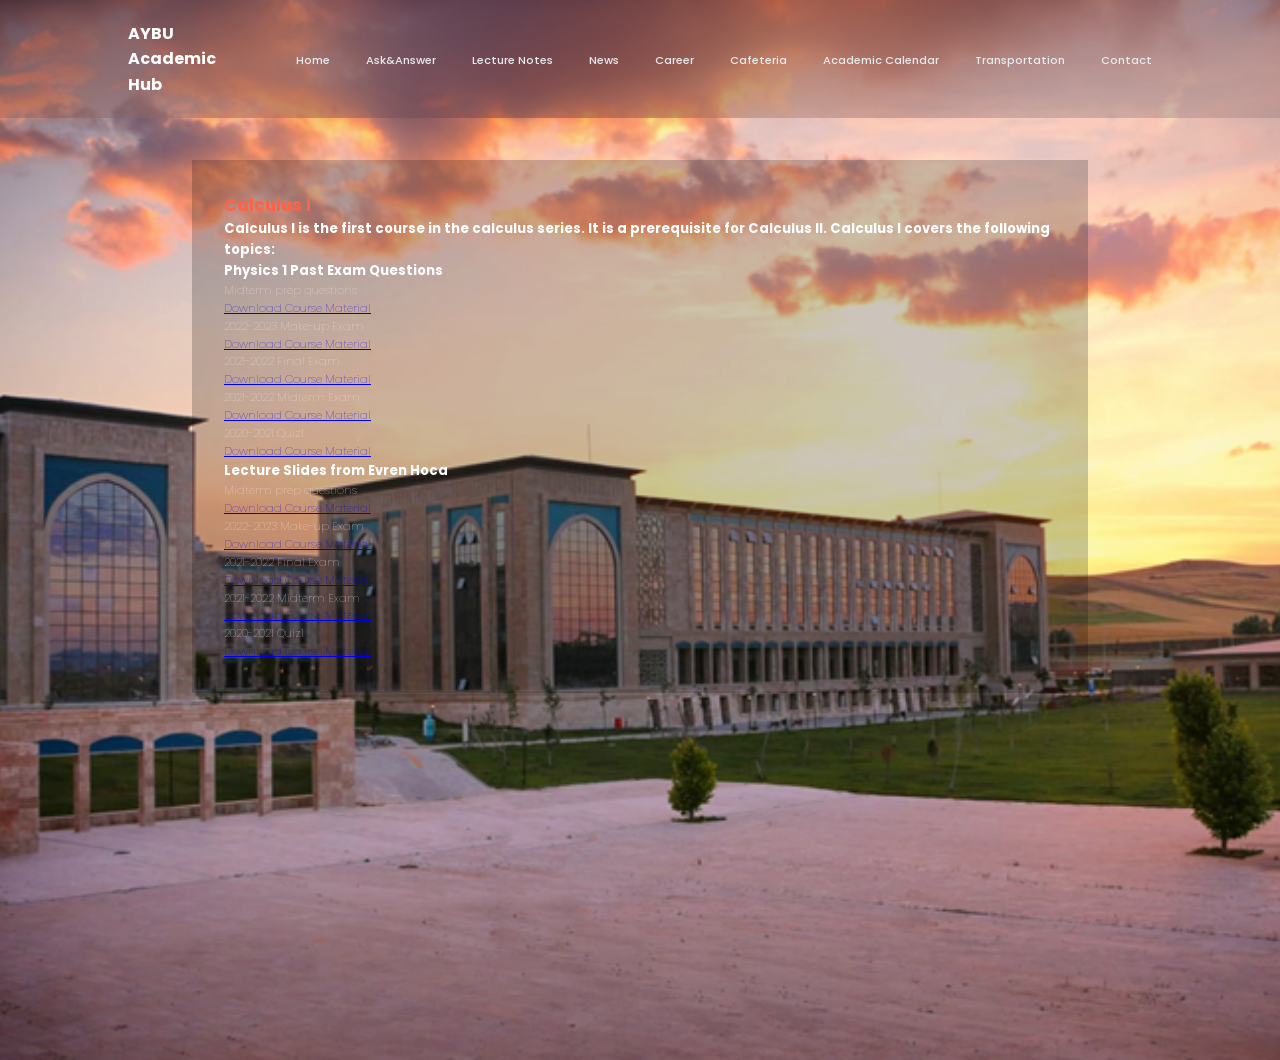
<file: pages/courses/physics1.html>
<!DOCTYPE html>
<html lang="en">

<head>
    <meta charset="UTF-8">
    <meta name="viewport" content="width=device-width, initial-scale=1.0">
    <title>Calculus1</title>
    <link rel="stylesheet" href="style.css">
    <link href='https://unpkg.com/boxicons@2.1.4/css/boxicons.min.css' rel="stylesheet">
</head>

<body>
    <div class="nav">
        <header class="header">
            <a href="#" class="logo">AYBU <br> Academic <br> Hub</a>

            <input type="checkbox" id="check">
            <label for="check" class="icons">
                <i class='bx bx-menu' id="menu-icon"></i>
                <i class='bx bx-x' id="close-icon"></i>
            </label>
            <nav class="navbar">
                <a href="../../index.html" style="--i:0;">Home</a>
                <a href="../ask-answer/ask_answer.html" style="--i:1;">Ask&Answer</a>
                <a href="../lecture-notes/lecture-notes.html" style="--i:2;">Lecture Notes</a>
                <a href="../news/news.html"--i:3;">News</a>
                <a href="#" style="--i:4;">Career</a>
                <a href="#" style="--i:5;">Cafeteria</a>
                <a href="#" style="--i:6;">Academic Calendar</a>
                <a href="#" style="--i:7;">Transportation</a>
                <a href="../contact/contactus_form.html" style="--i:8;">Contact</a>
            </nav>
        </header>
    </div>
    <div class="content">
        <div class="main">
            <div class="title">
                <h2>Calculus I</h2>
                <h3>Calculus I is the first course in the calculus series. It is a prerequisite for Calculus II. Calculus
                    I covers the following topics:</h3>
                    <div class="course-materials">
                        <h3>Physics 1 Past Exam Questions</h3>
                        <p>Midterm prep questions</p>
                        <a href="Sprint 2 - Interactive Web Application Initial Design.pdf" download="Course_Material.pdf">Download Course Material</a>    
                        <p>2022-2023 Make-up Exam</p>
                        <a href="Sprint 2 - Interactive Web Application Initial Design.pdf" download="Course_Material.pdf">Download Course Material</a>
                        <p>2021-2022 Final Exam</p>
                        <a href="Sprint 2 - Interactive Web Application Initial Design.pdf" download="Course_Material.pdf">Download Course Material</a>
                        <p>2021-2022 Midterm Exam</p>
                        <a href="Sprint 2 - Interactive Web Application Initial Design.pdf" download="Course_Material.pdf">Download Course Material</a>
                        <p>2020-2021 Quiz1</p>
                        <a href="Sprint 2 - Interactive Web Application Initial Design.pdf" download="Course_Material.pdf">Download Course Material</a>
                        <h3>Lecture Slides from Evren Hoca</h3>
                        <p>Midterm prep questions</p>
                        <a href="Sprint 2 - Interactive Web Application Initial Design.pdf" download="Course_Material.pdf">Download Course Material</a>
                        <p>2022-2023 Make-up Exam</p>
                        <a href="Sprint 2 - Interactive Web Application Initial Design.pdf" download="Course_Material.pdf">Download Course Material</a>
                        <p>2021-2022 Final Exam</p>
                        <a href="Sprint 2 - Interactive Web Application Initial Design.pdf" download="Course_Material.pdf">Download Course Material</a>
                        <p>2021-2022 Midterm Exam</p>
                        <a href="Sprint 2 - Interactive Web Application Initial Design.pdf" download="Course_Material.pdf">Download Course Material</a>
                        <p>2020-2021 Quiz1</p>
                        <a href="Sprint 2 - Interactive Web Application Initial Design.pdf" download="Course_Material.pdf">Download Course Material</a>
                       
                    </div>
                   
                </div>
        </div>

</body>

</html>
</file>
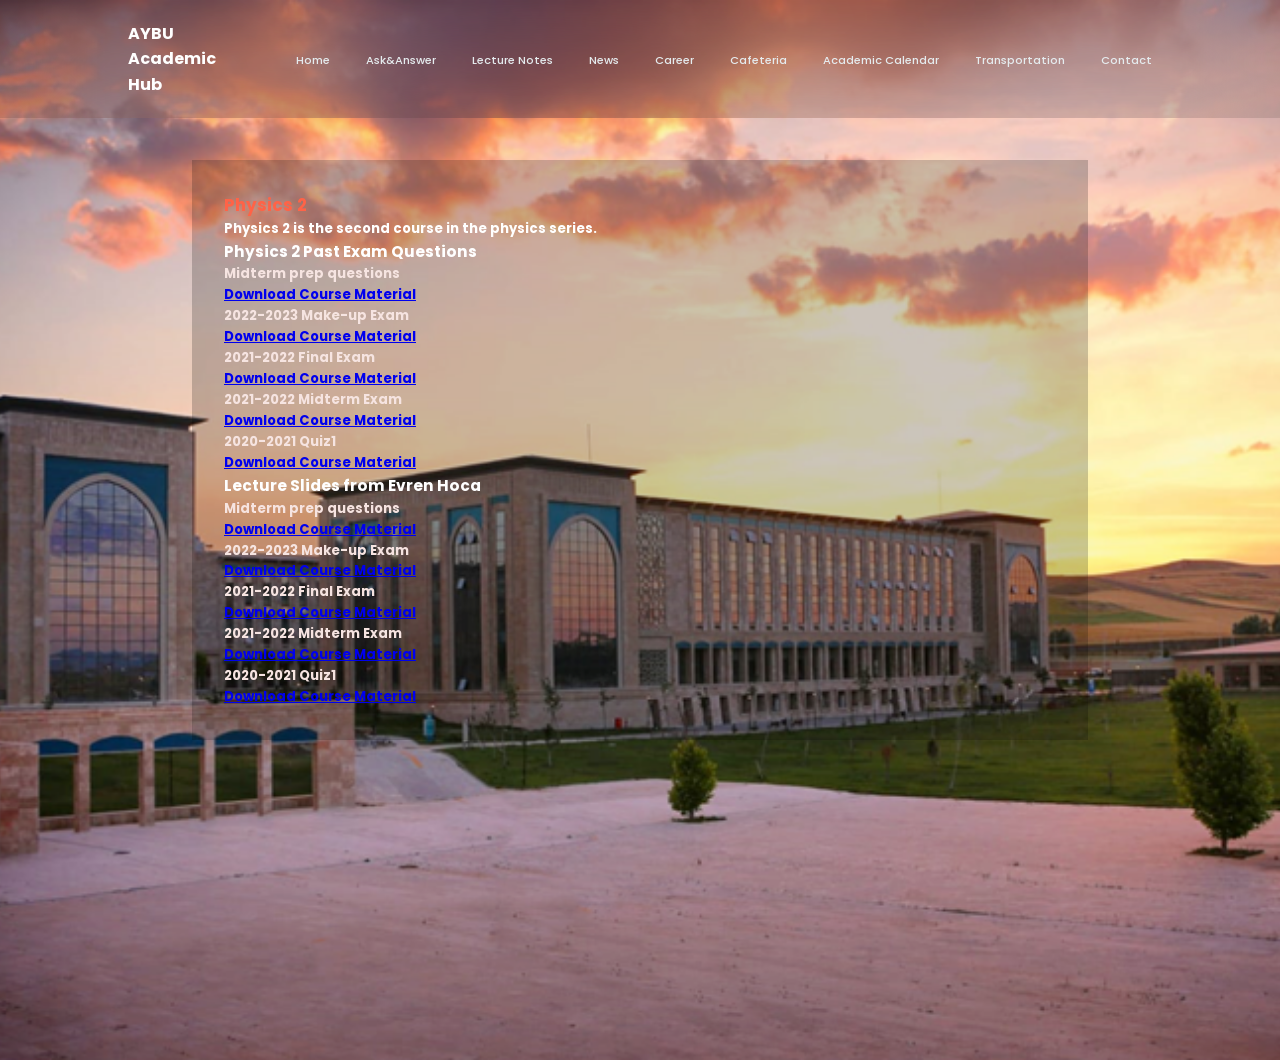
<file: pages/courses/physics2.html>
<!DOCTYPE html>
<html lang="en">

<head>
    <meta charset="UTF-8">
    <meta name="viewport" content="width=device-width, initial-scale=1.0">
    <title>Calculus1</title>
    <link rel="stylesheet" href="style.css">
    <link href='https://unpkg.com/boxicons@2.1.4/css/boxicons.min.css' rel="stylesheet">
</head>

<body>
    <div class="nav">
        <header class="header">
            <a href="#" class="logo">AYBU <br> Academic <br> Hub</a>

            <input type="checkbox" id="check">
            <label for="check" class="icons">
                <i class='bx bx-menu' id="menu-icon"></i>
                <i class='bx bx-x' id="close-icon"></i>
            </label>
            <nav class="navbar">
                <a href="../../index.html" style="--i:0;">Home</a>
                <a href="../ask-answer/ask_answer.html" style="--i:1;">Ask&Answer</a>
                <a href="../lecture-notes/lecture-notes.html" style="--i:2;">Lecture Notes</a>
                <a href="../news/news.html"--i:3;">News</a>
                <a href="#" style="--i:4;">Career</a>
                <a href="#" style="--i:5;">Cafeteria</a>
                <a href="#" style="--i:6;">Academic Calendar</a>
                <a href="#" style="--i:7;">Transportation</a>
                <a href="../contact/contactus_form.html" style="--i:8;">Contact</a>
            </nav>
        </header>
    </div>
    <div class="content">
        <div class="main">
            <div class="title">
                <h2>Physics 2</h2>
                <h3>Physics 2 is the second course in the physics series. 
                    <div class="course-materials">
                        <h3>Physics 2 Past Exam Questions</h3>
                        <p>Midterm prep questions</p>
                        <a href="Sprint 2 - Interactive Web Application Initial Design.pdf" download="Course_Material.pdf">Download Course Material</a>    
                        <p>2022-2023 Make-up Exam</p>
                        <a href="Sprint 2 - Interactive Web Application Initial Design.pdf" download="Course_Material.pdf">Download Course Material</a>
                        <p>2021-2022 Final Exam</p>
                        <a href="Sprint 2 - Interactive Web Application Initial Design.pdf" download="Course_Material.pdf">Download Course Material</a>
                        <p>2021-2022 Midterm Exam</p>
                        <a href="Sprint 2 - Interactive Web Application Initial Design.pdf" download="Course_Material.pdf">Download Course Material</a>
                        <p>2020-2021 Quiz1</p>
                        <a href="Sprint 2 - Interactive Web Application Initial Design.pdf" download="Course_Material.pdf">Download Course Material</a>
                        <h3>Lecture Slides from Evren Hoca</h3>
                        <p>Midterm prep questions</p>
                        <a href="Sprint 2 - Interactive Web Application Initial Design.pdf" download="Course_Material.pdf">Download Course Material</a>
                        <p>2022-2023 Make-up Exam</p>
                        <a href="Sprint 2 - Interactive Web Application Initial Design.pdf" download="Course_Material.pdf">Download Course Material</a>
                        <p>2021-2022 Final Exam</p>
                        <a href="Sprint 2 - Interactive Web Application Initial Design.pdf" download="Course_Material.pdf">Download Course Material</a>
                        <p>2021-2022 Midterm Exam</p>
                        <a href="Sprint 2 - Interactive Web Application Initial Design.pdf" download="Course_Material.pdf">Download Course Material</a>
                        <p>2020-2021 Quiz1</p>
                        <a href="Sprint 2 - Interactive Web Application Initial Design.pdf" download="Course_Material.pdf">Download Course Material</a>
                       
                    </div>
                   
                </div>
        </div>

</body>

</html>
</file>
<file: style.css>
@import url('https://fonts.googleapis.com/css2?family=Poppins:wght@700&display=swap');

*{
    margin: 0;
    padding: 0;
    box-sizing: border-box;
    font-family: "Poppins", sans-serif;
}

body{
    min-height: 100vh;
    background: url('background.png') no-repeat;
    background-size: cover;
    background-position: center;
    line-height: 1.6;
    font-size: 16px;
}


.header{
    position: fixed;
    top: 0;
    left: 0;
    width: 100%;
    padding: 1.3rem 10%;
    display: flex;
    justify-content: space-between;
    align-items: center;
    z-index: 100;
}

.header::before {
    content: '';
    position: absolute;
    top: 0;
    left: 0;
    width: 100%;
    height: 100%;
    background: rgb(0,0,0,.1);
    backdrop-filter: blur(50px);
    z-index: -1;

}

.logo{
    font-size: 1rem;
    color: #fff;
    text-decoration: none;
    font-weight: 700;
    
}

.navbar a{
    font-size: 0.7rem;
    color:#e5ecef;
    text-decoration: none;
    font-weight: 500;
    margin-left: 2rem;
}

.navbar:after {
    content: " ";
    display: block;
   
    height: 29px;
    width: 100%;

    position: absolute;
    bottom: -29px;
}

.navbar a:hover {
    color: #accde8; 
}

.icons {
    position: absolute;
    right:3%;
    font-size: 2.8rem;
    color: #fff;
    cursor: pointer;
    display: none;
    z-index: -1;
}

#check {
    display: none;
}

@media (max-width: 992px) {
    .header {
        padding: 1.3rem 5%;
    }

}


@media (max-width: 768px) {

    .icons {
        display: inline-flex;
    }

    #check:checked~.icons #menu-icon {
        display: none;
    }

    .icons #close-icon {
        display: none;
    }

    #check:checked~.icons #close-icon {
        display: block;
        
    }

    .navbar {
        position: absolute;
        top: 100%;
        left: 0;
        width: 100%;
        height: 0;
        background: rgb(0,0,0,.1);
        overflow: hidden;
        backdrop-filter: blur(50px);
        box-shadow: 0 .5rem 1rem rgba(0,0,0,.1);
        transition: .3s ease;
       

    }

    #check:checked~.navbar {
        height: 33rem;
    }
    .navbar a {
        display: block;
        font-size: 1.1rem;
        margin: 1.5rem 0;
        text-align: center;
        transition: .3s ease;
    }

    #check:checked~.navbar a {
        transform: translateY(0);
        transition-delay: calc(.15s * var(--i));

    }
    .navbar.active {
        left: 0;
    }

    .content{
        width: 70%;
        margin: auto;
    }
}

.news-content {
    margin-top: 4rem;
    margin-bottom: 2rem;
    text-align:left ;
    background-color: rgb(0,0,0); 
    background-color: rgba(0,0,0, 0.4);
    font-weight:100;
    font-size: 0.7rem;
    padding: 2rem;
    margin-left: 50px;
    margin-right: 50px;
}

.news-article {
    background-color: #fff;
    border-radius: 5px;
    box-shadow: 0 2px 4px rgba(0, 0, 0, 0.1);
    padding: 20px;
    margin-bottom: 20px;
}


.news-title {
    margin-top: 0;
    color: #333;
}

.news-date {
    color: #666;
    margin-bottom: 5px;
}

.news-description {
    color: #444;
}

.navbar{
    z-index: 1002;
    position: relative;
}


.news-article {
    display: flex;
    flex-direction: column;
    align-items: center;
    text-align: center;
}

.news-image {
    max-width: 30%;
    height: auto;
}

.news-heading {
    font-size: 1.8rem; 
    font-weight: bold; 
    text-align: center; 
    margin-top: 8rem;
    background-color: rgb(0,0,0); 
    background-color: rgba(0,0,0, 0.4); 
    color: white;
    font-weight:100;
    padding: 1rem;
}

.ask-answer-heading {
    font-size: 1.8rem; 
    font-weight: bold; 
    text-align: center; 
    margin-top: 8rem;
    background-color: rgb(0,0,0); 
    background-color: rgba(0,0,0, 0.4); 
    color: white;
    font-weight:100;
    padding: 1rem;
}

.ask-answer-content{
    margin-top: 4rem;
    margin-bottom: 2rem;
    text-align:left ;
    background-color: rgb(0,0,0); 
    background-color: rgba(0,0,0, 0.4);
    font-weight:100;
    font-size: 1rem;
    padding: 2rem;
    color: white;
    margin-left: 50px;
    margin-right: 50px;
}

.question-list {
    list-style-type: none;
    padding: 0;
}

.question{
    display: flex;
    flex-direction: column;
    align-items: left;
    text-align: left;
    margin-bottom: 30px;
}

.ask-answer-image{
    float: left;
    max-width: 4%;
}

.question-details {
    flex: 1;
}

.question-title {
    margin-top: 0;
}

.question-info {
    font-size: 12px;
    font-style: italic;
    margin-bottom: 5px;
}

.question-description {
    margin-top: 0;
}

.question-answer {
    margin-top: 5px;
    text-decoration: underline;
    font-size: 12px;
}

.ask-question-button {
    position: fixed;
    bottom: 20px;
    right: 20px;
    background-color: #ad8a67;
    color: white;
    border: none;
    border-radius: 5px;
    padding: 10px 20px;
    font-size: 16px;
    cursor: pointer;
    box-shadow: 0px 0px 10px rgba(0, 0, 0, 0.2);
    margin-right: 50px;
}

.content {
    width: 70%;
    margin: auto;
}

.main h2 {
    color: #ff6347;
}

.main p {
    color: #f6e4e1;
}

.navbar:after {
    content: " ";
    display: block;

    height: 29px;
    width: 100%;

    position: absolute;
    bottom: -29px;
}

.main {
    margin-top: 10rem;
    margin-bottom: 2rem;
    text-align: left;
    background-color: rgb(0, 0, 0);
    background-color: rgba(0, 0, 0, 0.2);
    color: white;
    font-weight: 100;
    font-size: 0.7rem;
    padding: 2rem;
}

.courses {
    display: flex;
    flex-wrap: wrap;
    justify-content: space-between;
}

.courses a {
    background-color: #f2f2f2;
    display: block;
    border: 1px solid #000;
    margin: 10px 0;
    padding: 10px;
    height: fit-content;
    width: calc(50% - 20px);
}

.all-courses h2 {
    color: #ff6347;
   
}

footer {
    margin-top: auto;

    text-align: center;
    padding: 20px 0;
}

.images {
    background-color: rgba(68, 44, 44, 0.8);
    display: flex;
    flex-wrap: wrap;


    justify-content: center;
    padding: 5%;

}


.main-page {

    background-color: rgba(68, 44, 44, 0.8);

    padding: 5%;
    text-align: center;
    font-size: large;
}

#weather {
    position: fixed;
    bottom: 20px;
    right: 20px;
    background-color: rgba(255, 255, 255, 0.8);
    border-radius: 10px;
    padding: 10px 20px;
    box-shadow: 0 4px 8px rgba(0, 0, 0, 0.2);
  }
</file>
<file: pages/ask-answer/style.css>
@import url('https://fonts.googleapis.com/css2?family=Poppins:wght@700&display=swap');

*{
    margin: 0;
    padding: 0;
    box-sizing: border-box;
    font-family: "Poppins", sans-serif;
}

body{
    min-height: 100vh;
    background: url('../../background.png') no-repeat;
    background-size: cover;
    background-position: center;
    line-height: 1.6;
    font-size: 16px;
}


.header{
    position: fixed;
    top: 0;
    left: 0;
    width: 100%;
    padding: 1.3rem 10%;
    display: flex;
    justify-content: space-between;
    align-items: center;
    z-index: 100;
}

.header::before {
    content: '';
    position: absolute;
    top: 0;
    left: 0;
    width: 100%;
    height: 100%;
    background: rgb(0,0,0,.1);
    backdrop-filter: blur(50px);
    z-index: -1;

}

.logo{
    font-size: 1rem;
    color: #fff;
    text-decoration: none;
    font-weight: 700;
    
}

.navbar a{
    font-size: 0.7rem;
    color:#e5ecef;
    text-decoration: none;
    font-weight: 500;
    margin-left: 2rem;
}

.navbar:after {
    content: " ";
    display: block;
   
    height: 29px;
    width: 100%;

    position: absolute;
    bottom: -29px;
}

.navbar a:hover {
    color: #accde8; 
}

.icons {
    position: absolute;
    right:3%;
    font-size: 2.8rem;
    color: #fff;
    cursor: pointer;
    display: none;
    z-index: -1;
}

#check {
    display: none;
}

@media (max-width: 992px) {
    .header {
        padding: 1.3rem 5%;
    }

}


@media (max-width: 768px) {

    .icons {
        display: inline-flex;
    }

    #check:checked~.icons #menu-icon {
        display: none;
    }

    .icons #close-icon {
        display: none;
    }

    #check:checked~.icons #close-icon {
        display: block;
        
    }

    .navbar {
        position: absolute;
        top: 100%;
        left: 0;
        width: 100%;
        height: 0;
        background: rgb(0,0,0,.1);
        overflow: hidden;
        backdrop-filter: blur(50px);
        box-shadow: 0 .5rem 1rem rgba(0,0,0,.1);
        transition: .3s ease;
       

    }

    #check:checked~.navbar {
        height: 33rem;
    }
    .navbar a {
        display: block;
        font-size: 1.1rem;
        margin: 1.5rem 0;
        text-align: center;
        transition: .3s ease;
    }

    #check:checked~.navbar a {
        transform: translateY(0);
        transition-delay: calc(.15s * var(--i));

    }
    .navbar.active {
        left: 0;
    }

    .content{
        width: 70%;
        margin: auto;
    }
}

.news-content {
    margin-top: 4rem;
    margin-bottom: 2rem;
    text-align:left ;
    background-color: rgb(0,0,0); 
    background-color: rgba(0,0,0, 0.4);
    font-weight:100;
    font-size: 0.7rem;
    padding: 2rem;
    margin-left: 50px;
    margin-right: 50px;
}

.news-article {
    background-color: #fff;
    border-radius: 5px;
    box-shadow: 0 2px 4px rgba(0, 0, 0, 0.1);
    padding: 20px;
    margin-bottom: 20px;
}


.news-title {
    margin-top: 0;
    color: #333;
}

.news-date {
    color: #666;
    margin-bottom: 5px;
}

.news-description {
    color: #444;
}

.navbar{
    z-index: 1002;
    position: relative;
}


.news-article {
    display: flex;
    flex-direction: column;
    align-items: center;
    text-align: center;
}

.news-image {
    max-width: 30%;
    height: auto;
}

.news-heading {
    font-size: 1.8rem; 
    font-weight: bold; 
    text-align: center; 
    margin-top: 8rem;
    background-color: rgb(0,0,0); 
    background-color: rgba(0,0,0, 0.4); 
    color: white;
    font-weight:100;
    padding: 1rem;
}

.ask-answer-heading {
    font-size: 1.8rem; 
    font-weight: bold; 
    text-align: center; 
    margin-top: 8rem;
    background-color: rgb(0,0,0); 
    background-color: rgba(0,0,0, 0.4); 
    color: white;
    font-weight:100;
    padding: 1rem;
}

.ask-answer-content{
    margin-top: 4rem;
    margin-bottom: 2rem;
    text-align:left ;
    background-color: rgb(0,0,0); 
    background-color: rgba(0,0,0, 0.4);
    font-weight:100;
    font-size: 1rem;
    padding: 2rem;
    color: white;
    margin-left: 50px;
    margin-right: 50px;
}

.question-list {
    list-style-type: none;
    padding: 0;
}

.question{
    display: flex;
    flex-direction: column;
    align-items: left;
    text-align: left;
    margin-bottom: 30px;
}

.ask-answer-image{
    float: left;
    max-width: 4%;
}

.question-details {
    flex: 1;
}

.question-title {
    margin-top: 0;
}

.question-info {
    font-size: 12px;
    font-style: italic;
    margin-bottom: 5px;
}

.question-description {
    margin-top: 0;
}

.question-answer {
    margin-top: 5px;
    text-decoration: underline;
    font-size: 12px;
}

.ask-question-button {
    position: fixed;
    bottom: 20px;
    right: 20px;
    background-color: #ad8a67;
    color: white;
    border: none;
    border-radius: 5px;
    padding: 10px 20px;
    font-size: 16px;
    cursor: pointer;
    box-shadow: 0px 0px 10px rgba(0, 0, 0, 0.2);
    margin-right: 50px;
}

.content {
    width: 70%;
    margin: auto;
}

.main h2 {
    color: #ff6347;
}

.main p {
    color: #f6e4e1;
}

.navbar:after {
    content: " ";
    display: block;

    height: 29px;
    width: 100%;

    position: absolute;
    bottom: -29px;
}

.main {
    margin-top: 10rem;
    margin-bottom: 2rem;
    text-align: left;
    background-color: rgb(0, 0, 0);
    background-color: rgba(0, 0, 0, 0.2);
    color: white;
    font-weight: 100;
    font-size: 0.7rem;
    padding: 2rem;
}

.courses {
    display: flex;
    flex-wrap: wrap;
    justify-content: space-between;
}

.courses a {
    background-color: #f2f2f2;
    display: block;
    border: 1px solid #000;
    margin: 10px 0;
    padding: 10px;
    height: fit-content;
    width: calc(50% - 20px);
}

.all-courses h2 {
    color: #ff6347;
   
}

footer {
    margin-top: auto;

    text-align: center;
    padding: 20px 0;
}

.images {
    background-color: rgba(68, 44, 44, 0.8);
    display: flex;
    flex-wrap: wrap;


    justify-content: center;
    padding: 5%;

}


.main-page {

    background-color: rgba(68, 44, 44, 0.8);

    padding: 5%;
    text-align: center;
    font-size: large;
}
</file>
<file: pages/courses/style.css>
@import url('https://fonts.googleapis.com/css2?family=Poppins:wght@700&display=swap');

*{
    margin: 0;
    padding: 0;
    box-sizing: border-box;
    font-family: "Poppins", sans-serif;
}

body{
    min-height: 100vh;
    background: url('../../background.png') no-repeat;
    background-size: cover;
    background-position: center;
    line-height: 1.6;
    font-size: 16px;
}


.header{
    position: fixed;
    top: 0;
    left: 0;
    width: 100%;
    padding: 1.3rem 10%;
    display: flex;
    justify-content: space-between;
    align-items: center;
    z-index: 100;
}

.header::before {
    content: '';
    position: absolute;
    top: 0;
    left: 0;
    width: 100%;
    height: 100%;
    background: rgb(0,0,0,.1);
    backdrop-filter: blur(50px);
    z-index: -1;

}

.logo{
    font-size: 1rem;
    color: #fff;
    text-decoration: none;
    font-weight: 700;
    
}

.navbar a{
    font-size: 0.7rem;
    color:#e5ecef;
    text-decoration: none;
    font-weight: 500;
    margin-left: 2rem;
}

.navbar:after {
    content: " ";
    display: block;
   
    height: 29px;
    width: 100%;

    position: absolute;
    bottom: -29px;
}

.navbar a:hover {
    color: #accde8; 
}

.icons {
    position: absolute;
    right:3%;
    font-size: 2.8rem;
    color: #fff;
    cursor: pointer;
    display: none;
    z-index: -1;
}

#check {
    display: none;
}

@media (max-width: 992px) {
    .header {
        padding: 1.3rem 5%;
    }

}


@media (max-width: 768px) {

    .icons {
        display: inline-flex;
    }

    #check:checked~.icons #menu-icon {
        display: none;
    }

    .icons #close-icon {
        display: none;
    }

    #check:checked~.icons #close-icon {
        display: block;
        
    }

    .navbar {
        position: absolute;
        top: 100%;
        left: 0;
        width: 100%;
        height: 0;
        background: rgb(0,0,0,.1);
        overflow: hidden;
        backdrop-filter: blur(50px);
        box-shadow: 0 .5rem 1rem rgba(0,0,0,.1);
        transition: .3s ease;
       

    }

    #check:checked~.navbar {
        height: 33rem;
    }
    .navbar a {
        display: block;
        font-size: 1.1rem;
        margin: 1.5rem 0;
        text-align: center;
        transition: .3s ease;
    }

    #check:checked~.navbar a {
        transform: translateY(0);
        transition-delay: calc(.15s * var(--i));

    }
    .navbar.active {
        left: 0;
    }

    .content{
        width: 70%;
        margin: auto;
    }
}

.news-content {
    margin-top: 4rem;
    margin-bottom: 2rem;
    text-align:left ;
    background-color: rgb(0,0,0); 
    background-color: rgba(0,0,0, 0.4);
    font-weight:100;
    font-size: 0.7rem;
    padding: 2rem;
    margin-left: 50px;
    margin-right: 50px;
}

.news-article {
    background-color: #fff;
    border-radius: 5px;
    box-shadow: 0 2px 4px rgba(0, 0, 0, 0.1);
    padding: 20px;
    margin-bottom: 20px;
}


.news-title {
    margin-top: 0;
    color: #333;
}

.news-date {
    color: #666;
    margin-bottom: 5px;
}

.news-description {
    color: #444;
}

.navbar{
    z-index: 1002;
    position: relative;
}


.news-article {
    display: flex;
    flex-direction: column;
    align-items: center;
    text-align: center;
}

.news-image {
    max-width: 30%;
    height: auto;
}

.news-heading {
    font-size: 1.8rem; 
    font-weight: bold; 
    text-align: center; 
    margin-top: 8rem;
    background-color: rgb(0,0,0); 
    background-color: rgba(0,0,0, 0.4); 
    color: white;
    font-weight:100;
    padding: 1rem;
}

.ask-answer-heading {
    font-size: 1.8rem; 
    font-weight: bold; 
    text-align: center; 
    margin-top: 8rem;
    background-color: rgb(0,0,0); 
    background-color: rgba(0,0,0, 0.4); 
    color: white;
    font-weight:100;
    padding: 1rem;
}

.ask-answer-content{
    margin-top: 4rem;
    margin-bottom: 2rem;
    text-align:left ;
    background-color: rgb(0,0,0); 
    background-color: rgba(0,0,0, 0.4);
    font-weight:100;
    font-size: 1rem;
    padding: 2rem;
    color: white;
    margin-left: 50px;
    margin-right: 50px;
}

.question-list {
    list-style-type: none;
    padding: 0;
}

.question{
    display: flex;
    flex-direction: column;
    align-items: left;
    text-align: left;
    margin-bottom: 30px;
}

.ask-answer-image{
    float: left;
    max-width: 4%;
}

.question-details {
    flex: 1;
}

.question-title {
    margin-top: 0;
}

.question-info {
    font-size: 12px;
    font-style: italic;
    margin-bottom: 5px;
}

.question-description {
    margin-top: 0;
}

.question-answer {
    margin-top: 5px;
    text-decoration: underline;
    font-size: 12px;
}

.ask-question-button {
    position: fixed;
    bottom: 20px;
    right: 20px;
    background-color: #ad8a67;
    color: white;
    border: none;
    border-radius: 5px;
    padding: 10px 20px;
    font-size: 16px;
    cursor: pointer;
    box-shadow: 0px 0px 10px rgba(0, 0, 0, 0.2);
    margin-right: 50px;
}

.content {
    width: 70%;
    margin: auto;
}

.main h2 {
    color: #ff6347;
}

.main p {
    color: #f6e4e1;
}

.navbar:after {
    content: " ";
    display: block;

    height: 29px;
    width: 100%;

    position: absolute;
    bottom: -29px;
}

.main {
    margin-top: 10rem;
    margin-bottom: 2rem;
    text-align: left;
    background-color: rgb(0, 0, 0);
    background-color: rgba(0, 0, 0, 0.2);
    color: white;
    font-weight: 100;
    font-size: 0.7rem;
    padding: 2rem;
}

.courses {
    display: flex;
    flex-wrap: wrap;
    justify-content: space-between;
}

.courses a {
    background-color: #f2f2f2;
    display: block;
    border: 1px solid #000;
    margin: 10px 0;
    padding: 10px;
    height: fit-content;
    width: calc(50% - 20px);
}

.all-courses h2 {
    color: #ff6347;
   
}

footer {
    margin-top: auto;

    text-align: center;
    padding: 20px 0;
}

.images {
    background-color: rgba(68, 44, 44, 0.8);
    display: flex;
    flex-wrap: wrap;


    justify-content: center;
    padding: 5%;

}


.main-page {

    background-color: rgba(68, 44, 44, 0.8);

    padding: 5%;
    text-align: center;
    font-size: large;
}
</file>
